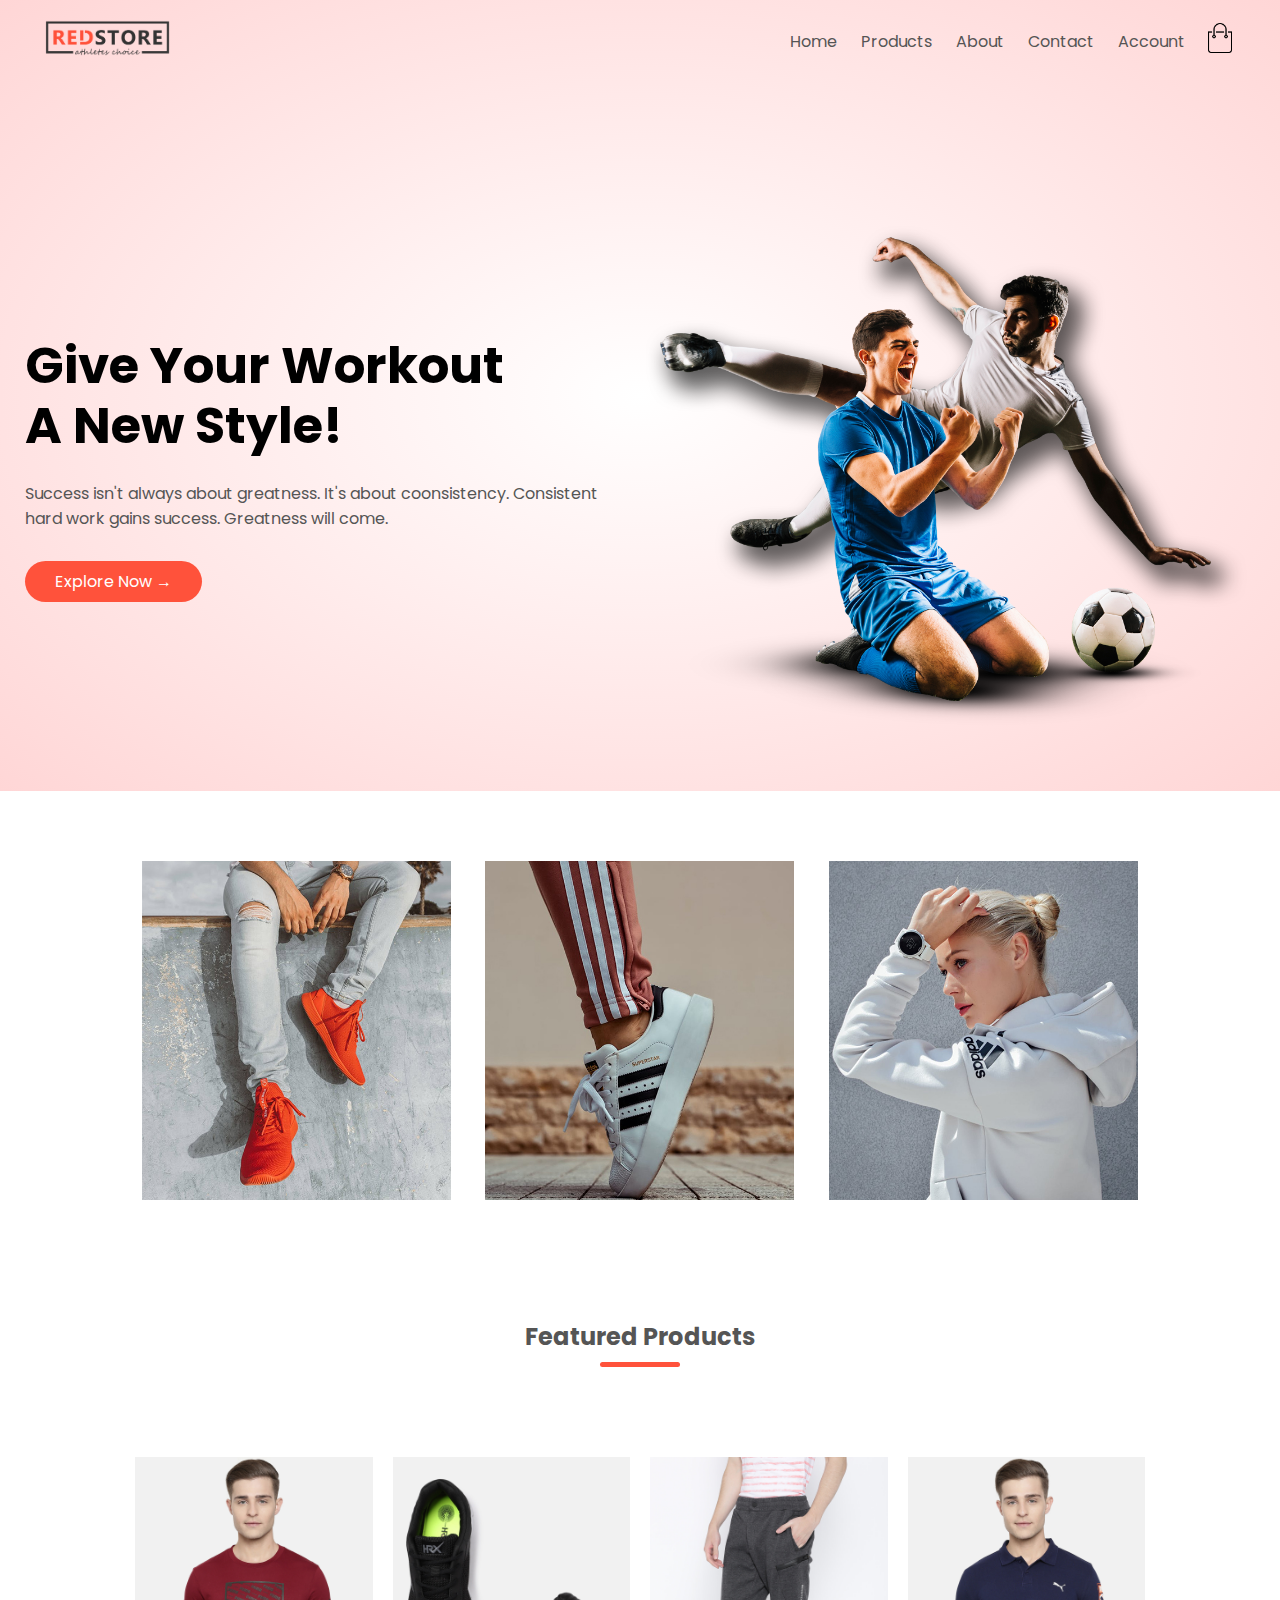
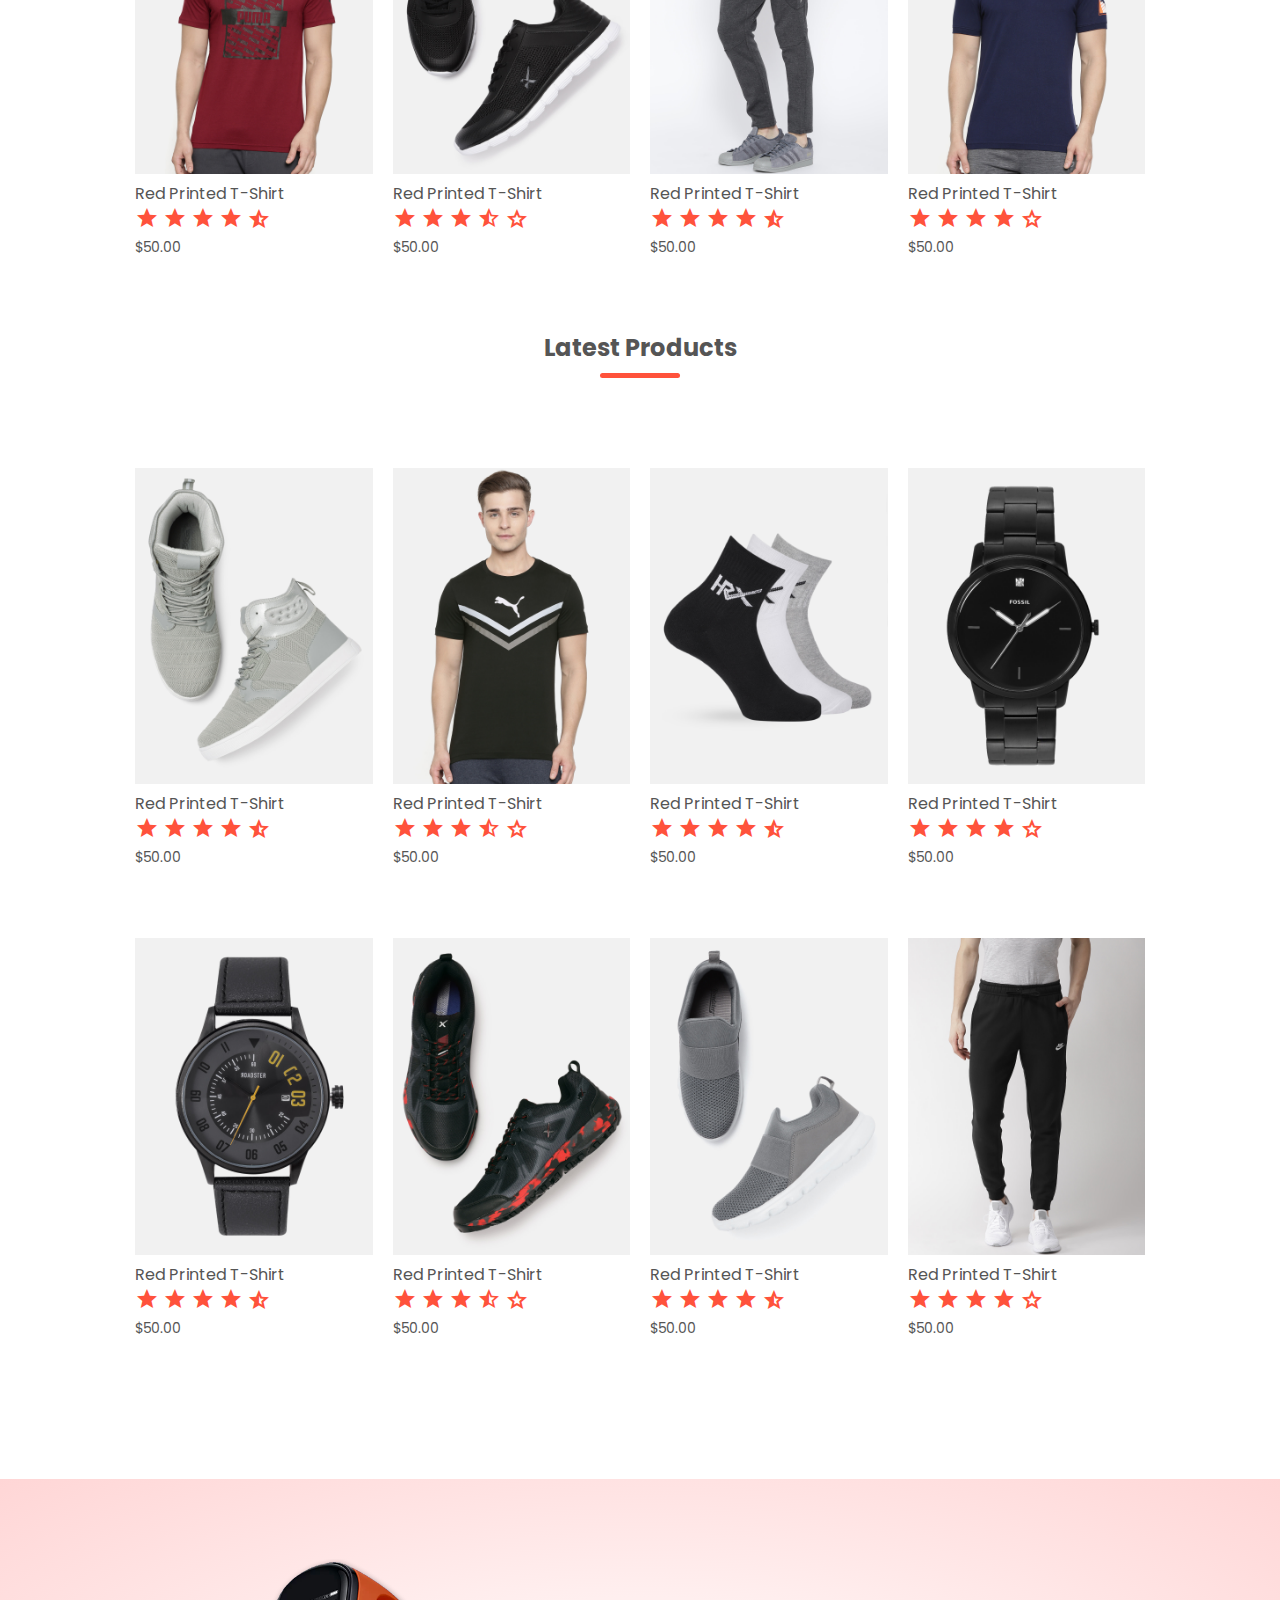
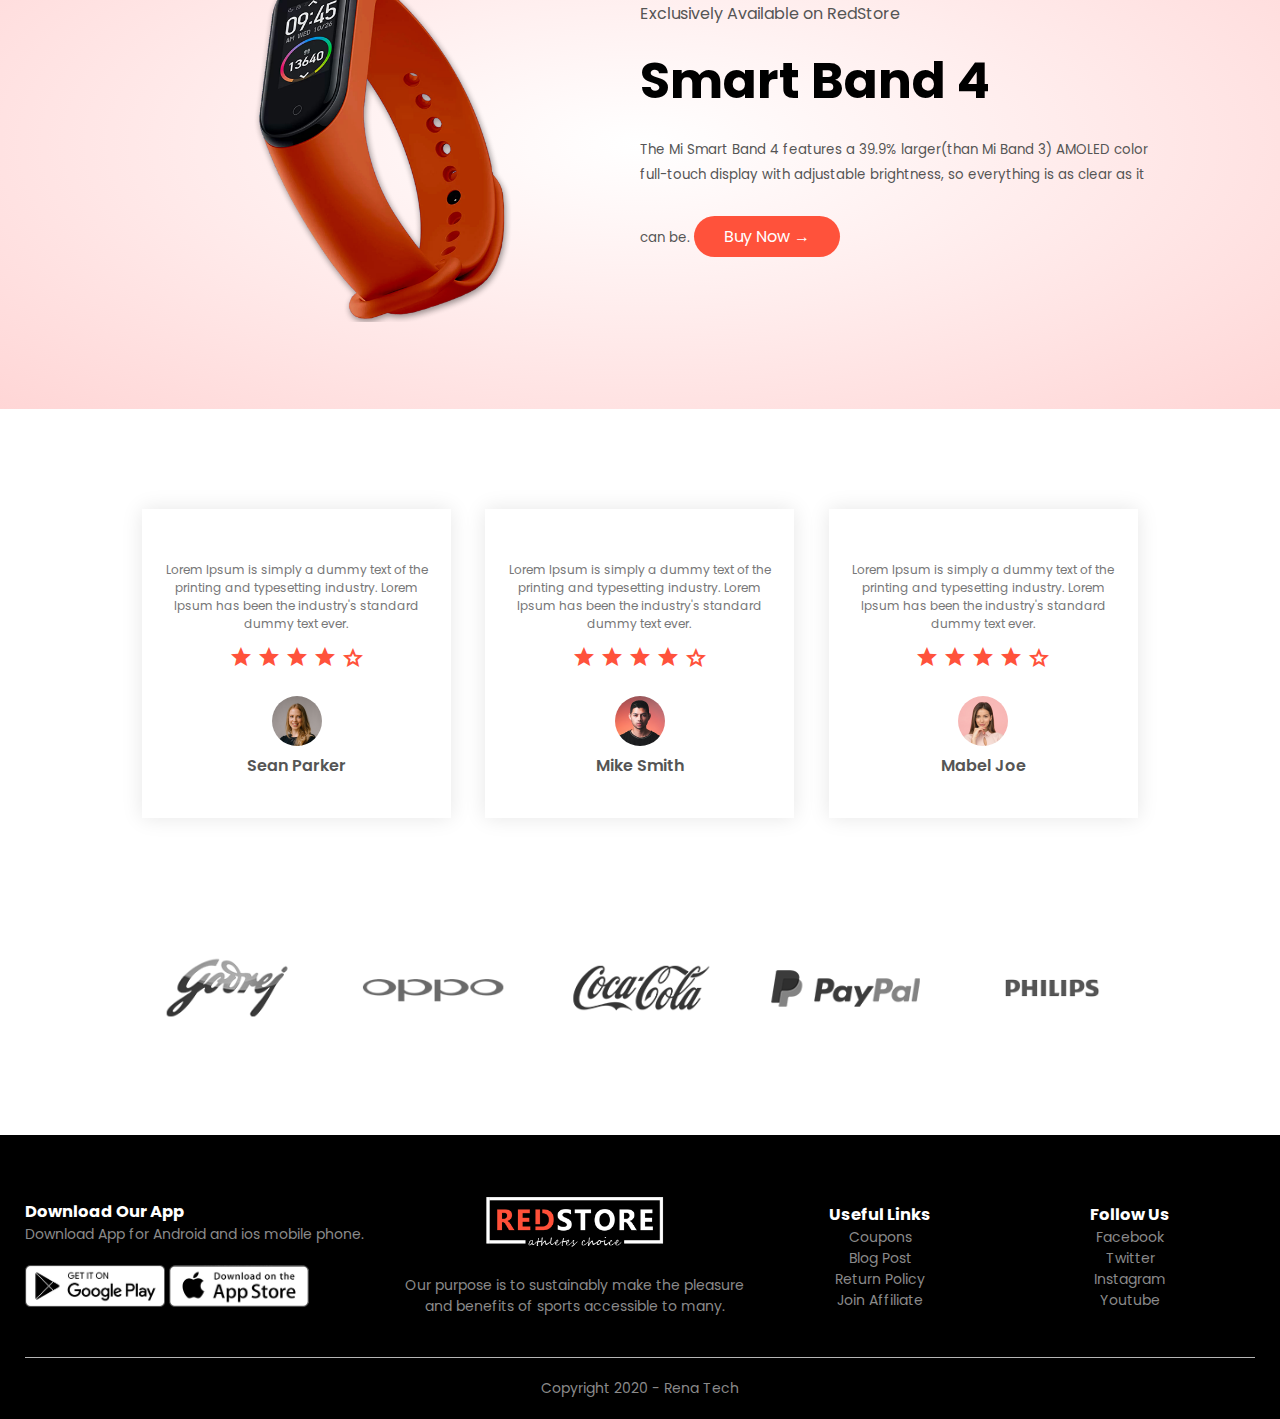
<file: index.html>
<!DOCTYPE html>
<html lang="en">

<head>
    <meta charset="UTF-8">
    <meta name="viewport" content="width=device-width, initial-scale=1.0">
    <title>RedStore | Ecommerce website</title>
    <link rel="stylesheet" href="style.css">
    <link rel="preconnect" href="https://fonts.googleapis.com">
    <link rel="preconnect" href="https://fonts.gstatic.com" crossorigin>
    <link
        href="https://fonts.googleapis.com/css2?family=Permanent+Marker&family=Poppins:wght@300;400;500;600;700&display=swap"
        rel="stylesheet">
    <link rel="stylesheet" href="https://fonts.googleapis.com/icon?family=Material+Icons">

    <link rel="stylesheet"
        href="https://fonts.googleapis.com/css2?family=Material+Symbols+Outlined:opsz,wght,FILL,GRAD@20..48,100..700,0..1,-50..200" />
</head>

<body>
    <div class="header">
        <div class="container">
            <div class="navbar">
                <div class="logo">
                    <a href="index.html"><img src="images/logo.png" width="125px"></a>
                </div>
                <nav>
                    <ul id="MenuItems">
                        <li><a href="index.html">Home</a></li>
                        <li><a href="products.html">Products</a></li>
                        <li><a href="about.html">About</a></li>
                        <li><a href="contact.html">Contact</a></li>
                        <li><a href="account.html">Account</a></li>
                    </ul>
                </nav>
                <a href="cart.html"><img src="images/cart.png" width="30px" height="30px"></a>
                <img src="images/menu.png" class="menu-icon" onclick="menutoggle()">
            </div>
            <div class="row">
                <div class="col-2">
                    <h1>Give Your Workout <br>A New Style!</h1>
                    <p>Success isn't always about greatness. It's about coonsistency. Consistent <br>hard work gains
                        success.
                        Greatness will come.</p>
                    <!-- Code for arrow obtained from https://www.toptal.com/-->
                    <a href="" class="btn">Explore Now &#8594;</a>
                </div>
                <div class="col-2">
                    <img src="images/image1.png">
                </div>
            </div>
        </div>
    </div>

    <!-- Featured Category -->
    <div class="categories">
        <div class="small-container">
            <div class="row">
                <div class="col-3">
                    <img src="images/category-1.jpg">
                </div>
                <div class="col-3">
                    <img src="images/category-2.jpg">
                </div>
                <div class="col-3">
                    <img src="images/category-3.jpg">
                </div>
            </div>
        </div>
    </div>
    <!-- Featured products -->
    <div class="small-container">
        <h2 class="title">Featured Products</h2>
        <div class="row">
            <div class="col-4">
                <a href="productDetails.html"><img src="images/product-1.jpg"></a>
                <a href="productDetails.html"><h4>Red Printed T-Shirt</h4></a>
                <div class="rating">
                    <i class="material-icons">star</i>
                    <i class="material-icons">star</i>
                    <i class="material-icons">star</i>
                    <i class="material-icons">star</i>
                    <i class="material-symbols-outlined">star_half</i>
                </div>
                <p>$50.00</p>
            </div>
            <div class="col-4">
                <img src="images/product-2.jpg">
                <h4>Red Printed T-Shirt</h4>
                <div class="rating">
                    <i class="material-icons">star</i>
                    <i class="material-icons">star</i>
                    <i class="material-icons">star</i>
                    <i class="material-icons">star_half</i>
                    <i class="material-symbols-outlined">star</i>
                </div>
                <p>$50.00</p>
            </div>
            <div class="col-4">
                <img src="images/product-3.jpg">
                <h4>Red Printed T-Shirt</h4>
                <div class="rating">
                    <i class="material-icons">star</i>
                    <i class="material-icons">star</i>
                    <i class="material-icons">star</i>
                    <i class="material-icons">star</i>
                    <i class="material-symbols-outlined">star_half</i>
                </div>
                <p>$50.00</p>
            </div>
            <div class="col-4">
                <img src="images/product-4.jpg">
                <h4>Red Printed T-Shirt</h4>
                <div class="rating">
                    <i class="material-icons">star</i>
                    <i class="material-icons">star</i>
                    <i class="material-icons">star</i>
                    <i class="material-icons">star</i>
                    <i class="material-symbols-outlined">star</i>
                </div>
                <p>$50.00</p>
            </div>
        </div>
        <h2 class="title">Latest Products</h2>
        <div class="row">
            <div class="col-4">
                <img src="images/product-5.jpg">
                <h4>Red Printed T-Shirt</h4>
                <div class="rating">
                    <i class="material-icons">star</i>
                    <i class="material-icons">star</i>
                    <i class="material-icons">star</i>
                    <i class="material-icons">star</i>
                    <i class="material-symbols-outlined">star_half</i>
                </div>
                <p>$50.00</p>
            </div>
            <div class="col-4">
                <img src="images/product-6.jpg">
                <h4>Red Printed T-Shirt</h4>
                <div class="rating">
                    <i class="material-icons">star</i>
                    <i class="material-icons">star</i>
                    <i class="material-icons">star</i>
                    <i class="material-icons">star_half</i>
                    <i class="material-symbols-outlined">star</i>
                </div>
                <p>$50.00</p>
            </div>
            <div class="col-4">
                <img src="images/product-7.jpg">
                <h4>Red Printed T-Shirt</h4>
                <div class="rating">
                    <i class="material-icons">star</i>
                    <i class="material-icons">star</i>
                    <i class="material-icons">star</i>
                    <i class="material-icons">star</i>
                    <i class="material-symbols-outlined">star_half</i>
                </div>
                <p>$50.00</p>
            </div>
            <div class="col-4">
                <img src="images/product-8.jpg">
                <h4>Red Printed T-Shirt</h4>
                <div class="rating">
                    <i class="material-icons">star</i>
                    <i class="material-icons">star</i>
                    <i class="material-icons">star</i>
                    <i class="material-icons">star</i>
                    <i class="material-symbols-outlined">star</i>
                </div>
                <p>$50.00</p>
            </div>
        </div>
        <div class="row">
            <div class="col-4">
                <img src="images/product-9.jpg">
                <h4>Red Printed T-Shirt</h4>
                <div class="rating">
                    <i class="material-icons">star</i>
                    <i class="material-icons">star</i>
                    <i class="material-icons">star</i>
                    <i class="material-icons">star</i>
                    <i class="material-symbols-outlined">star_half</i>
                </div>
                <p>$50.00</p>
            </div>
            <div class="col-4">
                <img src="images/product-10.jpg">
                <h4>Red Printed T-Shirt</h4>
                <div class="rating">
                    <i class="material-icons">star</i>
                    <i class="material-icons">star</i>
                    <i class="material-icons">star</i>
                    <i class="material-icons">star_half</i>
                    <i class="material-symbols-outlined">star</i>
                </div>
                <p>$50.00</p>
            </div>
            <div class="col-4">
                <img src="images/product-11.jpg">
                <h4>Red Printed T-Shirt</h4>
                <div class="rating">
                    <i class="material-icons">star</i>
                    <i class="material-icons">star</i>
                    <i class="material-icons">star</i>
                    <i class="material-icons">star</i>
                    <i class="material-symbols-outlined">star_half</i>
                </div>
                <p>$50.00</p>
            </div>
            <div class="col-4">
                <img src="images/product-12.jpg">
                <h4>Red Printed T-Shirt</h4>
                <div class="rating">
                    <i class="material-icons">star</i>
                    <i class="material-icons">star</i>
                    <i class="material-icons">star</i>
                    <i class="material-icons">star</i>
                    <i class="material-symbols-outlined">star</i>
                </div>
                <p>$50.00</p>
            </div>
        </div>
    </div>

    <!-- Offer -->
    <div class="offer">
        <div class="small-container">
            <div class="row">
                <div class="col-2">
                    <img src="images/exclusive.png" class="offer-img">
                </div>
                <div class="col-2">
                    <p>Exclusively Available on RedStore</p>
                    <h1>Smart Band 4</h1>
                    <small>The Mi Smart Band 4 features a 39.9% larger(than Mi Band 3) AMOLED color full-touch display
                        with adjustable brightness, so everything is as clear as it can be.</small>
                    <a href="" class="btn">Buy Now &#8594</a>
                </div>
            </div>
        </div>
    </div>

    <!-- Testimonials -->
    <div class="testimonial">
        <div class="small-container">
            <div class="row">
                <div class="col-3">
                    <p>Lorem Ipsum is simply a dummy text of the printing and typesetting industry. Lorem Ipsum has been
                        the industry's standard dummy text ever.</p>
                    <div class="rating">
                        <i class="material-icons">star</i>
                        <i class="material-icons">star</i>
                        <i class="material-icons">star</i>
                        <i class="material-icons">star</i>
                        <i class="material-symbols-outlined">star</i>
                    </div>
                    <img src="images/user-1.png">
                    <h3>Sean Parker</h3>
                </div>
                <div class="col-3">
                    <p>Lorem Ipsum is simply a dummy text of the printing and typesetting industry. Lorem Ipsum has been
                        the industry's standard dummy text ever.</p>
                    <div class="rating">
                        <i class="material-icons">star</i>
                        <i class="material-icons">star</i>
                        <i class="material-icons">star</i>
                        <i class="material-icons">star</i>
                        <i class="material-symbols-outlined">star</i>
                    </div>
                    <img src="images/user-2.png">
                    <h3>Mike Smith</h3>
                </div>
                <div class="col-3">
                    <p>Lorem Ipsum is simply a dummy text of the printing and typesetting industry. Lorem Ipsum has been
                        the industry's standard dummy text ever.</p>
                    <div class="rating">
                        <i class="material-icons">star</i>
                        <i class="material-icons">star</i>
                        <i class="material-icons">star</i>
                        <i class="material-icons">star</i>
                        <i class="material-symbols-outlined">star</i>
                    </div>
                    <img src="images/user-3.png">
                    <h3>Mabel Joe</h3>
                </div>
            </div>
        </div>
    </div>
    <!-- Brands -->
    <div class="brands">
        <div class="small-container">
            <div class="row">
                <div class="col-5">
                    <img src="images/logo-godrej.png">
                </div>
                <div class="col-5">
                    <img src="images/logo-oppo.png">
                </div>
                <div class="col-5">
                    <img src="images/logo-coca-cola.png">
                </div>
                <div class="col-5">
                    <img src="images/logo-paypal.png">
                </div>
                <div class="col-5">
                    <img src="images/logo-philips.png">
                </div>
            </div>
        </div>
    </div>
    <!-- Footer -->
    <div class="footer">
        <div class="container">
            <div class="row">
                <div class="footer-col-1">
                    <h3>Download Our App</h3>
                    <p>Download App for Android and ios mobile phone.</p>
                    <div class="app-logo">
                        <img src="images/play-store.png">
                        <img src="images/app-store.png">
                    </div>
                </div>
                <div class="footer-col-2">
                    <img src="images/logo-white.png">
                    <p>Our purpose is to sustainably make the pleasure and 
                        benefits of sports accessible to many.</p>
                </div>
                <div class="footer-col-3">
                    <h3>Useful Links</h3>
                    <ul>
                        <li>Coupons</li>
                        <li>Blog Post</li>
                        <li>Return Policy</li>
                        <li>Join Affiliate</li>
                    </ul>
                </div>
                <div class="footer-col-4">
                    <h3>Follow Us</h3>
                    <ul>
                        <li>Facebook</li>
                        <li>Twitter</li>
                        <li>Instagram</li>
                        <li>Youtube</li>
                    </ul>
                </div>
            </div>
            <hr>
            <p class="copyright">Copyright 2020 - Rena Tech</p>
        </div>
    </div>
    <!-- JS for toggle menu -->
    <script>
        var MenuItems = document.getElementById("MenuItems");
        MenuItems.style.maxHeight = "0px";

        function menutoggle(){
            if(MenuItems.style.maxHeight == "0px"){
                MenuItems.style.maxHeight = "200px"
            }
            else{
                MenuItems.style.maxHeight = "0px"
            }
        }
    </script>
</body>

</html>

<!-- completed till 49:15 in https://www.youtube.com/watch?v=yQimoqo0-7g&list=PLjwm_8O3suyM_2Lo9aAIw3HqjOPor8j9g&index=1-->
</file>
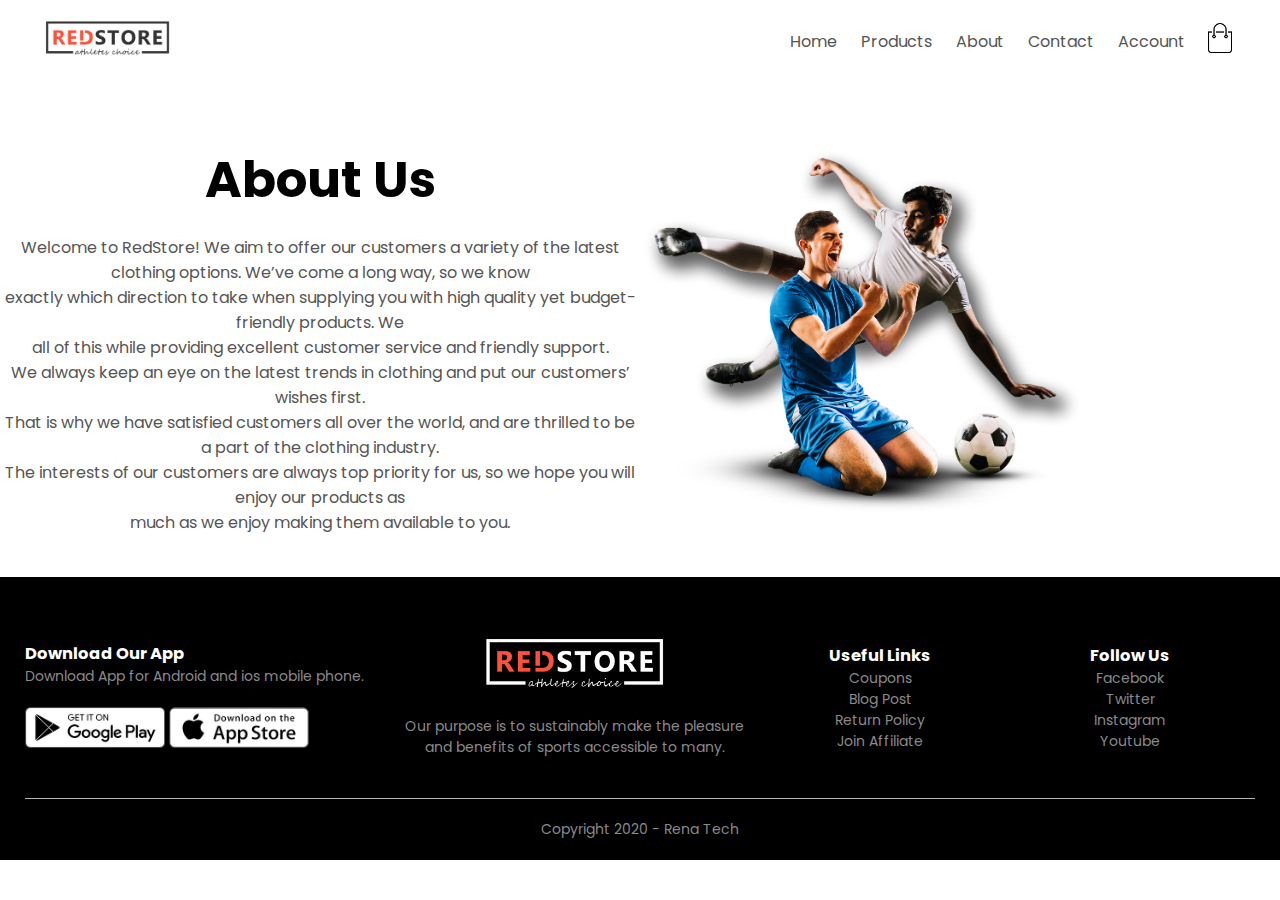
<file: about.html>
<!DOCTYPE html>
<html lang="en">

<head>
    <meta charset="UTF-8">
    <meta name="viewport" content="width=device-width, initial-scale=1.0">
    <title>All Products-RedStore</title>
    <link rel="stylesheet" href="style.css">
    <link rel="preconnect" href="https://fonts.googleapis.com">
    <link rel="preconnect" href="https://fonts.gstatic.com" crossorigin>
    <link
        href="https://fonts.googleapis.com/css2?family=Permanent+Marker&family=Poppins:wght@300;400;500;600;700&display=swap"
        rel="stylesheet">
    <link rel="stylesheet" href="https://fonts.googleapis.com/icon?family=Material+Icons">

    <link rel="stylesheet"
        href="https://fonts.googleapis.com/css2?family=Material+Symbols+Outlined:opsz,wght,FILL,GRAD@20..48,100..700,0..1,-50..200" />
</head>

<body>
    <div class="container">
        <div class="navbar">
            <div class="logo">
                <a href="index.html"><img src="images/logo.png" width="125px"></a>
            </div>
            <nav>
                <ul id="MenuItems">
                    <li><a href="index.html">Home</a></li>
                    <li><a href="products.html">Products</a></li>
                    <li><a href="about.html">About</a></li>
                    <li><a href="contact.html">Contact</a></li>
                    <li><a href="account.html">Account</a></li>
                </ul>
            </nav>
            <a href="cart.html"><img src="images/cart.png" width="30px" height="30px"></a>
            <img src="images/menu.png" class="menu-icon" onclick="menutoggle()">
        </div>

    </div>
    <div class="row" >
        <div class="col-2">
            <h1 style="text-align: center;">About Us</h1>
            <p style="text-align: center;">Welcome to RedStore!
                We aim to offer our customers a variety of the latest clothing options. We’ve come a long way, so we know <br>
                exactly which direction to take when supplying you with high quality yet budget-friendly products. We  <br>
                all of this while providing excellent customer service and friendly support. <br>
    
                We always keep an eye on the latest trends in clothing and put our customers’ wishes first. <br>
                That is why we have satisfied customers all over the world, and are thrilled to be a part of the clothing industry. <br>
    
                The interests of our customers are always top priority for us, so we hope you will enjoy our products as <br>
                much as we enjoy making them available to you.</p>
        </div>
        <div class="col-2">
            <img src="images/image1.png" style="width: 70%; height: 70%;">
        </div>
    </div>

    <!-- Footer -->
    <div class="footer">
        <div class="container">
            <div class="row">
                <div class="footer-col-1">
                    <h3>Download Our App</h3>
                    <p>Download App for Android and ios mobile phone.</p>
                    <div class="app-logo">
                        <img src="images/play-store.png">
                        <img src="images/app-store.png">
                    </div>
                </div>
                <div class="footer-col-2">
                    <img src="images/logo-white.png">
                    <p>Our purpose is to sustainably make the pleasure and
                        benefits of sports accessible to many.</p>
                </div>
                <div class="footer-col-3">
                    <h3>Useful Links</h3>
                    <ul>
                        <li>Coupons</li>
                        <li>Blog Post</li>
                        <li>Return Policy</li>
                        <li>Join Affiliate</li>
                    </ul>
                </div>
                <div class="footer-col-4">
                    <h3>Follow Us</h3>
                    <ul>
                        <li>Facebook</li>
                        <li>Twitter</li>
                        <li>Instagram</li>
                        <li>Youtube</li>
                    </ul>
                </div>
            </div>
            <hr>
            <p class="copyright">Copyright 2020 - Rena Tech</p>
        </div>
    </div>
    <!-- JS for toggle menu -->
    <script>
        var MenuItems = document.getElementById("MenuItems");
        MenuItems.style.maxHeight = "0px";

        function menutoggle() {
            if (MenuItems.style.maxHeight == "0px") {
                MenuItems.style.maxHeight = "200px"
            }
            else {
                MenuItems.style.maxHeight = "0px"
            }
        }
    </script>
</body>

</html>
</file>
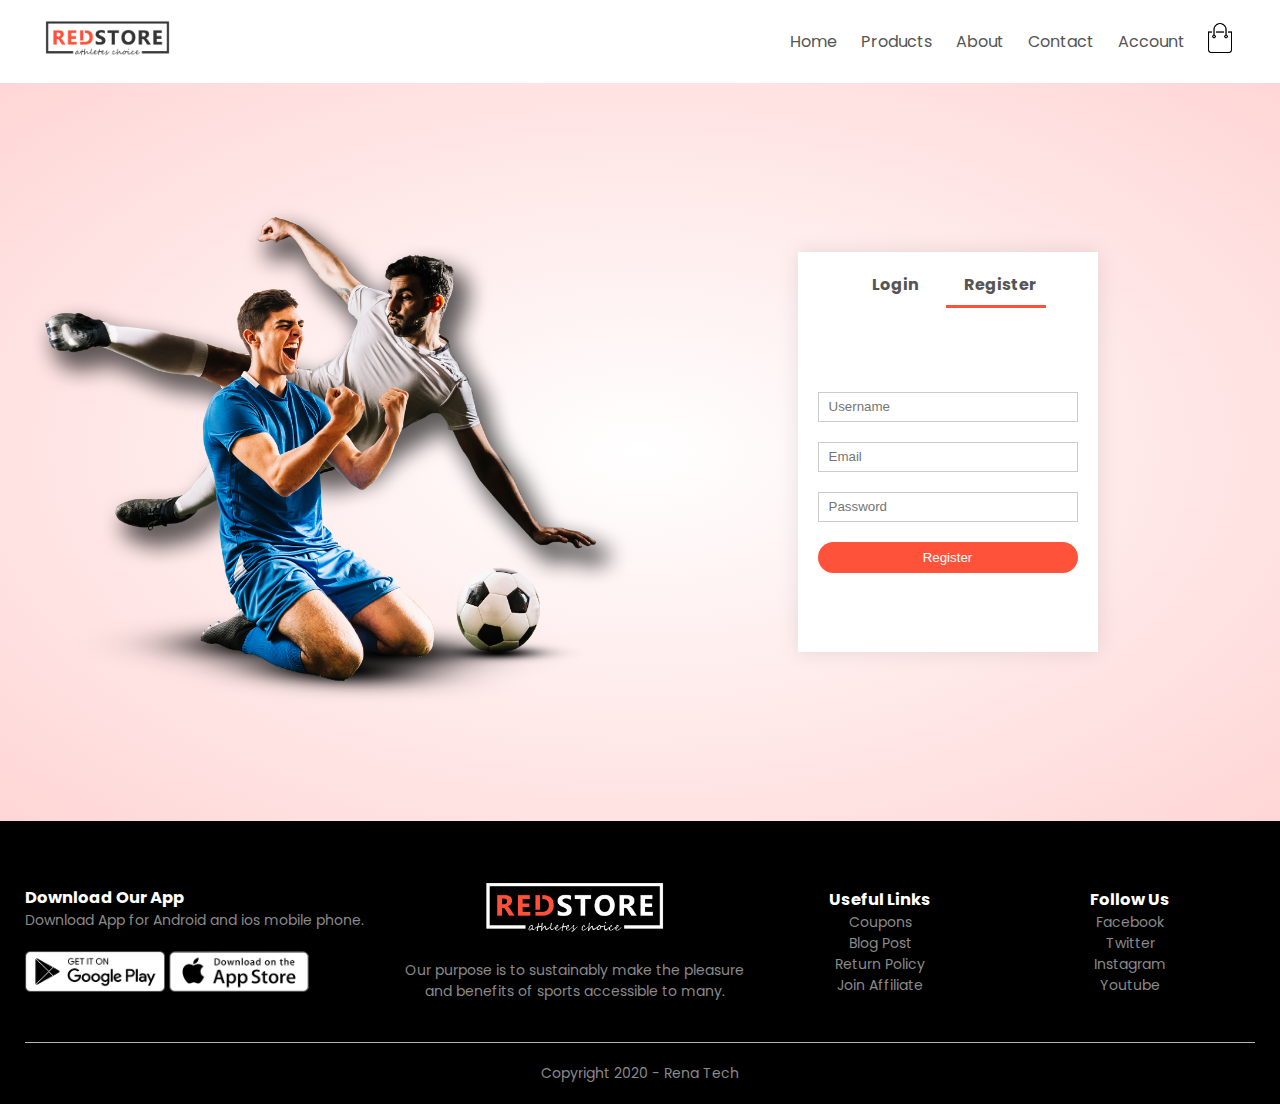
<file: account.html>
<!DOCTYPE html>
<html lang="en">

<head>
    <meta charset="UTF-8">
    <meta name="viewport" content="width=device-width, initial-scale=1.0">
    <title>All Products-RedStore</title>
    <link rel="stylesheet" href="style.css">
    <link rel="preconnect" href="https://fonts.googleapis.com">
    <link rel="preconnect" href="https://fonts.gstatic.com" crossorigin>
    <link
        href="https://fonts.googleapis.com/css2?family=Permanent+Marker&family=Poppins:wght@300;400;500;600;700&display=swap"
        rel="stylesheet">
    <link rel="stylesheet" href="https://fonts.googleapis.com/icon?family=Material+Icons">

    <link rel="stylesheet"
        href="https://fonts.googleapis.com/css2?family=Material+Symbols+Outlined:opsz,wght,FILL,GRAD@20..48,100..700,0..1,-50..200" />
</head>

<body>
    <div class="container">
        <div class="navbar">
            <div class="logo">
                <a href="index.html"><img src="images/logo.png" width="125px"></a>
            </div>
            <nav>
                <ul id="MenuItems">
                    <li><a href="index.html">Home</a></li>
                    <li><a href="products.html">Products</a></li>
                    <li><a href="about.html">About</a></li>
                    <li><a href="contact.html">Contact</a></li>
                    <li><a href="account.html">Account</a></li>
                </ul>
            </nav>
            <a href="cart.html"><img src="images/cart.png" width="30px" height="30px"></a>
            <img src="images/menu.png" class="menu-icon" onclick="menutoggle()">
        </div>

    </div>
    <!-- Account page -->
    <div class="account-page">
        <div class="container">
            <div class="row">
                <div class="col-2">
                    <img src="images/image1.png" width="100%">
                </div>
                <div class="col-2">
                    <div class="form-container">
                        <div class="form-btn">
                            <span onclick="login()">Login</span>
                            <span onclick="register()">Register</span>
                            <hr id="Indicator">
                        </div>
                        <form id="LoginForm">
                            <input type="text" placeholder="Username">
                            <input type="password" placeholder="Password">
                            <button type="submit" class="btn">Login</button>
                            <a href="">Forgot Password</a>
                        </form>

                        <form id="RegForm">
                            <input type="text" placeholder="Username">
                            <input type="email" placeholder="Email">
                            <input type="password" placeholder="Password">
                            <button type="submit" class="btn">Register</button>
                        </form>
                    </div>
                </div>
            </div>
        </div>
    </div>

    <!-- Footer -->
    <div class="footer">
        <div class="container">
            <div class="row">
                <div class="footer-col-1">
                    <h3>Download Our App</h3>
                    <p>Download App for Android and ios mobile phone.</p>
                    <div class="app-logo">
                        <img src="images/play-store.png">
                        <img src="images/app-store.png">
                    </div>
                </div>
                <div class="footer-col-2">
                    <img src="images/logo-white.png">
                    <p>Our purpose is to sustainably make the pleasure and
                        benefits of sports accessible to many.</p>
                </div>
                <div class="footer-col-3">
                    <h3>Useful Links</h3>
                    <ul>
                        <li>Coupons</li>
                        <li>Blog Post</li>
                        <li>Return Policy</li>
                        <li>Join Affiliate</li>
                    </ul>
                </div>
                <div class="footer-col-4">
                    <h3>Follow Us</h3>
                    <ul>
                        <li>Facebook</li>
                        <li>Twitter</li>
                        <li>Instagram</li>
                        <li>Youtube</li>
                    </ul>
                </div>
            </div>
            <hr>
            <p class="copyright">Copyright 2020 - Rena Tech</p>
        </div>
    </div>
    <!-- JS for toggle menu -->
    <script>
        var MenuItems = document.getElementById("MenuItems");
        MenuItems.style.maxHeight = "0px";

        function menutoggle() {
            if (MenuItems.style.maxHeight == "0px") {
                MenuItems.style.maxHeight = "200px"
            }
            else {
                MenuItems.style.maxHeight = "0px"
            }
        }
    </script>

    <!-- JS for toggle form -->
    <script>
        var LoginForm = document.getElementById("LoginForm");
        var RegForm = document.getElementById("RegForm");
        var Indicator = document.getElementById("Indicator");

        function register() {
            RegForm.style.transform = "translateX(0px)";
            LoginForm.style.transform = "translateX(0px)";
            Indicator.style.transform = "translateX(100px)";
        }
        function login() {
            RegForm.style.transform = "translateX(300px)";
            LoginForm.style.transform = "translateX(300px)";
            Indicator.style.transform = "translateX(0px)";
        }
    </script>
</body>

</html>


<!-- Till 2:06 in https://www.youtube.com/watch?v=vOXGuNVRGpA&list=PLjwm_8O3suyM_2Lo9aAIw3HqjOPor8j9g&index=5 -->
</file>
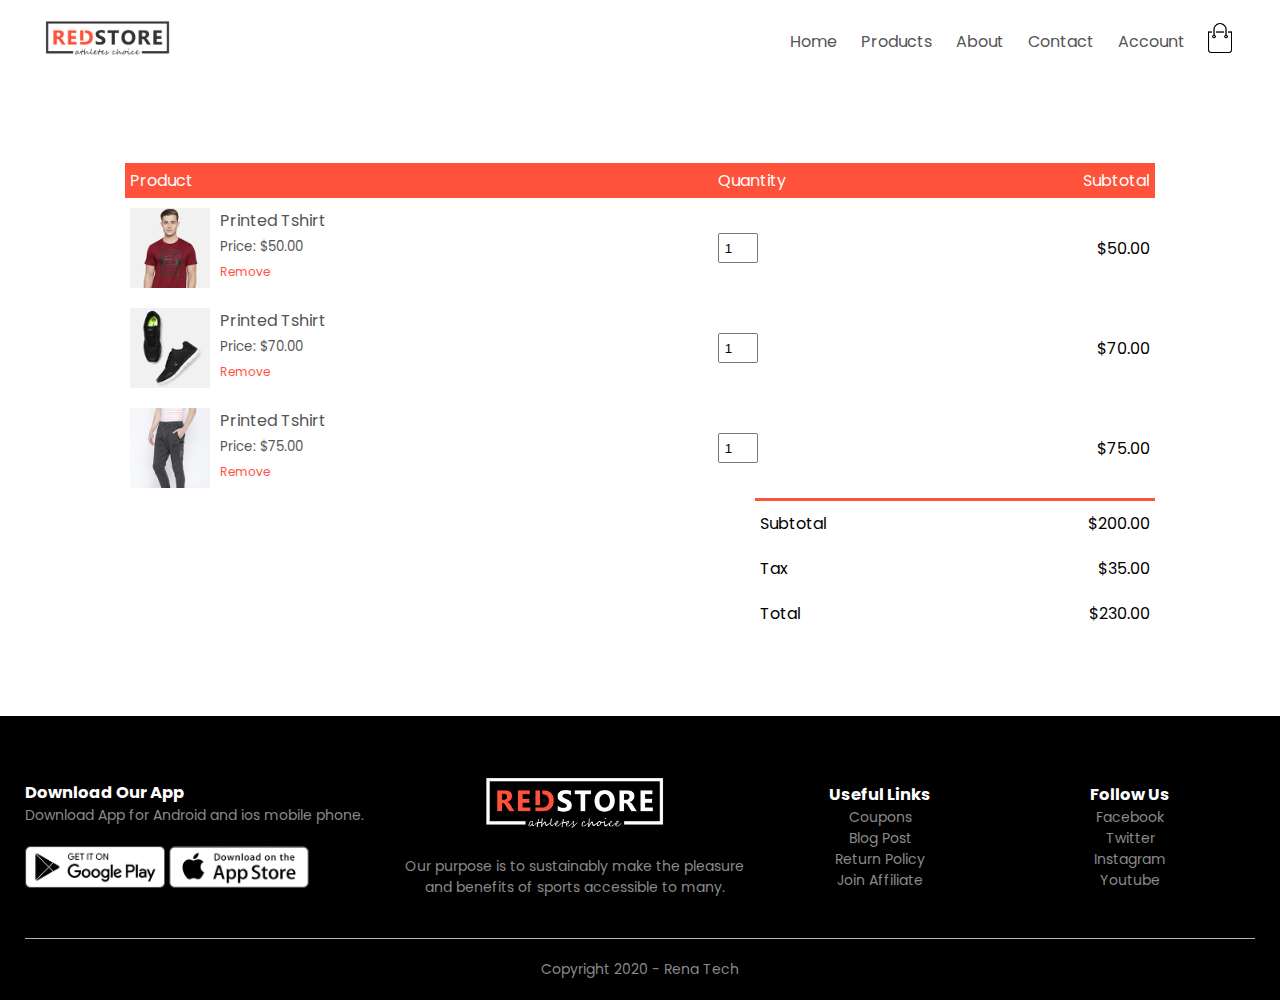
<file: cart.html>
<!DOCTYPE html>
<html lang="en">

<head>
    <meta charset="UTF-8">
    <meta name="viewport" content="width=device-width, initial-scale=1.0">
    <title>All Products-RedStore</title>
    <link rel="stylesheet" href="style.css">
    <link rel="preconnect" href="https://fonts.googleapis.com">
    <link rel="preconnect" href="https://fonts.gstatic.com" crossorigin>
    <link
        href="https://fonts.googleapis.com/css2?family=Permanent+Marker&family=Poppins:wght@300;400;500;600;700&display=swap"
        rel="stylesheet">
    <link rel="stylesheet" href="https://fonts.googleapis.com/icon?family=Material+Icons">

    <link rel="stylesheet"
        href="https://fonts.googleapis.com/css2?family=Material+Symbols+Outlined:opsz,wght,FILL,GRAD@20..48,100..700,0..1,-50..200" />
</head>

<body>
    <div class="container">
        <div class="navbar">
            <div class="logo">
                <a href="index.html"><img src="images/logo.png" width="125px"></a>
            </div>
            <nav>
                <ul id="MenuItems">
                    <li><a href="index.html">Home</a></li>
                    <li><a href="products.html">Products</a></li>
                    <li><a href="about.html">About</a></li>
                    <li><a href="contact.html">Contact</a></li>
                    <li><a href="account.html">Account</a></li>
                </ul>
            </nav>
            <a href="cart.html"><img src="images/cart.png" width="30px" height="30px"></a>
            <img src="images/menu.png" class="menu-icon" onclick="menutoggle()">
        </div>

    </div>

    <!-- Cart item details -->
    <div class="small-container cart-page">
        <table>
            <tr>
                <th>Product</th>
                <th>Quantity</th>
                <th>Subtotal</th>
            </tr>
            <tr>
                <td>
                    <div class="cart-info">
                        <img src="images/buy-1.jpg">
                        <div>
                            <p>Printed Tshirt</p>
                            <small>Price: $50.00</small>
                            <br>
                            <a href="">Remove</a>
                        </div>
                    </div>
                </td>
                <td><input type="number" value="1"></td>
                <td>$50.00</td>
            </tr>
            <tr>
                <td>
                    <div class="cart-info">
                        <img src="images/buy-2.jpg">
                        <div>
                            <p>Printed Tshirt</p>
                            <small>Price: $70.00</small>
                            <br>
                            <a href="">Remove</a>
                        </div>
                    </div>
                </td>
                <td><input type="number" value="1"></td>
                <td>$70.00</td>
            </tr>
            <tr>
                <td>
                    <div class="cart-info">
                        <img src="images/buy-3.jpg">
                        <div>
                            <p>Printed Tshirt</p>
                            <small>Price: $75.00</small>
                            <br>
                            <a href="">Remove</a>
                        </div>
                    </div>
                </td>
                <td><input type="number" value="1"></td>
                <td>$75.00</td>
            </tr>
        </table>
        <div class="total-price">
            <table>
                <tr>
                    <td>Subtotal</td>
                    <td>$200.00</td>
                </tr>
                <tr>
                    <td>Tax</td>
                    <td>$35.00</td>
                </tr>
                <tr>
                    <td>Total</td>
                    <td>$230.00</td>
                </tr>
            </table>
        </div>
    </div>

    <!-- Footer -->
    <div class="footer">
        <div class="container">
            <div class="row">
                <div class="footer-col-1">
                    <h3>Download Our App</h3>
                    <p>Download App for Android and ios mobile phone.</p>
                    <div class="app-logo">
                        <img src="images/play-store.png">
                        <img src="images/app-store.png">
                    </div>
                </div>
                <div class="footer-col-2">
                    <img src="images/logo-white.png">
                    <p>Our purpose is to sustainably make the pleasure and
                        benefits of sports accessible to many.</p>
                </div>
                <div class="footer-col-3">
                    <h3>Useful Links</h3>
                    <ul>
                        <li>Coupons</li>
                        <li>Blog Post</li>
                        <li>Return Policy</li>
                        <li>Join Affiliate</li>
                    </ul>
                </div>
                <div class="footer-col-4">
                    <h3>Follow Us</h3>
                    <ul>
                        <li>Facebook</li>
                        <li>Twitter</li>
                        <li>Instagram</li>
                        <li>Youtube</li>
                    </ul>
                </div>
            </div>
            <hr>
            <p class="copyright">Copyright 2020 - Rena Tech</p>
        </div>
    </div>
    <!-- JS for toggle menu -->
    <script>
        var MenuItems = document.getElementById("MenuItems");
        MenuItems.style.maxHeight = "0px";

        function menutoggle() {
            if (MenuItems.style.maxHeight == "0px") {
                MenuItems.style.maxHeight = "200px"
            }
            else {
                MenuItems.style.maxHeight = "0px"
            }
        }
    </script>

</body>

</html>
</file>
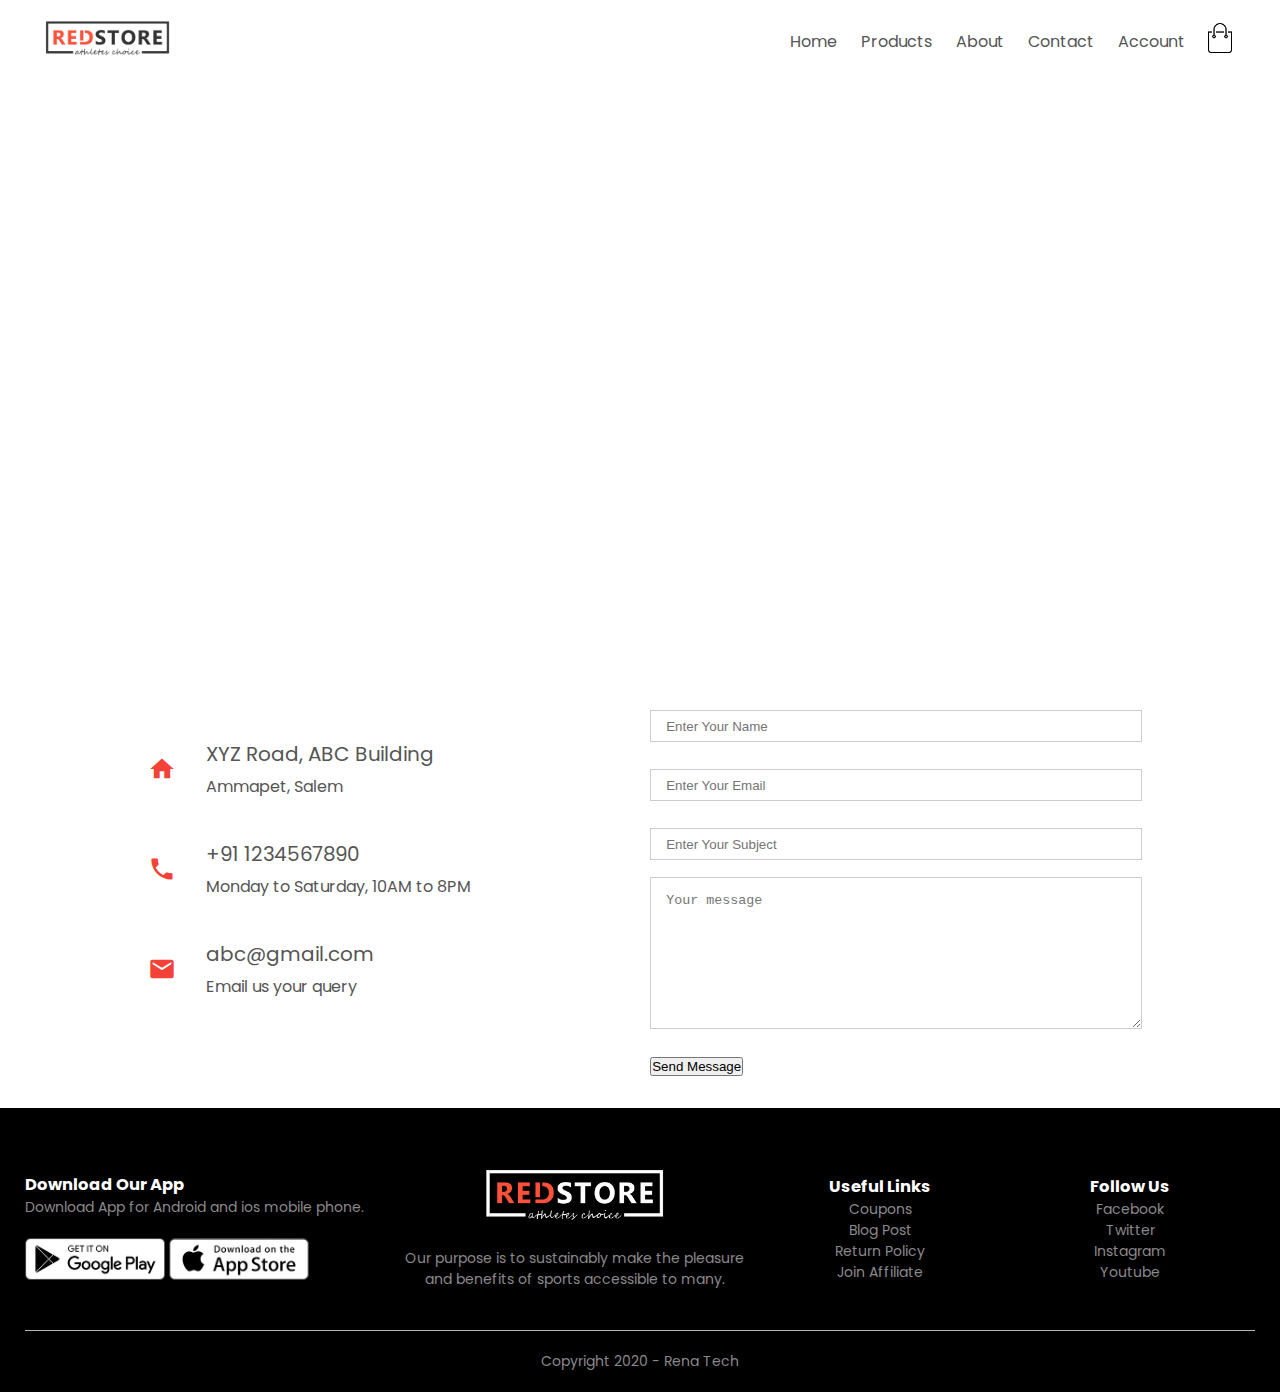
<file: contact.html>
<!DOCTYPE html>
<html lang="en">

<head>
    <meta charset="UTF-8">
    <meta name="viewport" content="width=device-width, initial-scale=1.0">
    <title>All Products-RedStore</title>
    <link rel="stylesheet" href="style.css">
    <link rel="preconnect" href="https://fonts.googleapis.com">
    <link rel="preconnect" href="https://fonts.gstatic.com" crossorigin>
    <link
        href="https://fonts.googleapis.com/css2?family=Permanent+Marker&family=Poppins:wght@300;400;500;600;700&display=swap"
        rel="stylesheet">
    <link rel="stylesheet" href="https://fonts.googleapis.com/icon?family=Material+Icons">

    <link rel="stylesheet"
        href="https://fonts.googleapis.com/css2?family=Material+Symbols+Outlined:opsz,wght,FILL,GRAD@20..48,100..700,0..1,-50..200" />
</head>

<body>
    <div class="container">
        <div class="navbar">
            <div class="logo">
                <a href="index.html"><img src="images/logo.png" width="125px"></a>
            </div>
            <nav>
                <ul id="MenuItems">
                    <li><a href="index.html">Home</a></li>
                    <li><a href="products.html">Products</a></li>
                    <li><a href="about.html">About</a></li>
                    <li><a href="contact.html">Contact</a></li>
                    <li><a href="account.html">Account</a></li>
                </ul>
            </nav>
            <a href="cart.html"><img src="images/cart.png" width="30px" height="30px"></a>
            <img src="images/menu.png" class="menu-icon" onclick="menutoggle()">
        </div>

    </div>

    <!-- Contact sontent -->
    <section class="location">
        <iframe
            src="https://www.google.com/maps/embed?pb=!1m18!1m12!1m3!1d3907.5058593842928!2d78.18868117549881!3d11.65851808854903!2m3!1f0!2f0!3f0!3m2!1i1024!2i768!4f13.1!3m3!1m2!1s0x3babf112c37ea9ef%3A0x2f0f566406fb5316!2sARUMUGAM%20GARMENTS!5e0!3m2!1sen!2sin!4v1697297414146!5m2!1sen!2sin"
            width="600" height="450" style="border:0;" allowfullscreen="" loading="lazy"
            referrerpolicy="no-referrer-when-downgrade"></iframe>
    </section>

    <section class="contact-us">
        <div class="row">
            <div class="contact-col">
                <div>
                    <i class="material-icons">home</i>
                    <span>
                        <h5>XYZ Road, ABC Building</h5>
                        <p>Ammapet, Salem</p>
                    </span>
                </div>
                <div>
                    <i class="material-icons">call</i>
                    <span>
                        <h5>+91 1234567890</h5>
                        <p>Monday to Saturday, 10AM to 8PM</p>
                    </span>
                </div>
                <div>
                    <i class="material-icons">mail</i>
                    <span>
                        <h5>abc@gmail.com</h5>
                        <p>Email us your query</p>
                    </span>
                </div>
            </div>
            <div class="contact-col">
                <form action="form-handler.php" method="post">
                    <input type="text" name="name" placeholder="Enter Your Name" required>
                    <input type="email" name="email" placeholder="Enter Your Email" required>
                    <input type="text" name="subject" placeholder="Enter Your Subject" required>
                    <textarea rows="8" name="message" placeholder="Your message" required></textarea>
                    <button type="submit" class="hero-btn red-btn">Send Message</button>
                </form>
            </div>
        </div>
    </section>

    <!-- Footer -->
    <div class="footer">
        <div class="container">
            <div class="row">
                <div class="footer-col-1">
                    <h3>Download Our App</h3>
                    <p>Download App for Android and ios mobile phone.</p>
                    <div class="app-logo">
                        <img src="images/play-store.png">
                        <img src="images/app-store.png">
                    </div>
                </div>
                <div class="footer-col-2">
                    <img src="images/logo-white.png">
                    <p>Our purpose is to sustainably make the pleasure and
                        benefits of sports accessible to many.</p>
                </div>
                <div class="footer-col-3">
                    <h3>Useful Links</h3>
                    <ul>
                        <li>Coupons</li>
                        <li>Blog Post</li>
                        <li>Return Policy</li>
                        <li>Join Affiliate</li>
                    </ul>
                </div>
                <div class="footer-col-4">
                    <h3>Follow Us</h3>
                    <ul>
                        <li>Facebook</li>
                        <li>Twitter</li>
                        <li>Instagram</li>
                        <li>Youtube</li>
                    </ul>
                </div>
            </div>
            <hr>
            <p class="copyright">Copyright 2020 - Rena Tech</p>
        </div>
    </div>
    <!-- JS for toggle menu -->
    <script>
        var MenuItems = document.getElementById("MenuItems");
        MenuItems.style.maxHeight = "0px";

        function menutoggle() {
            if (MenuItems.style.maxHeight == "0px") {
                MenuItems.style.maxHeight = "200px"
            }
            else {
                MenuItems.style.maxHeight = "0px"
            }
        }
    </script>
</body>

</html>
</file>
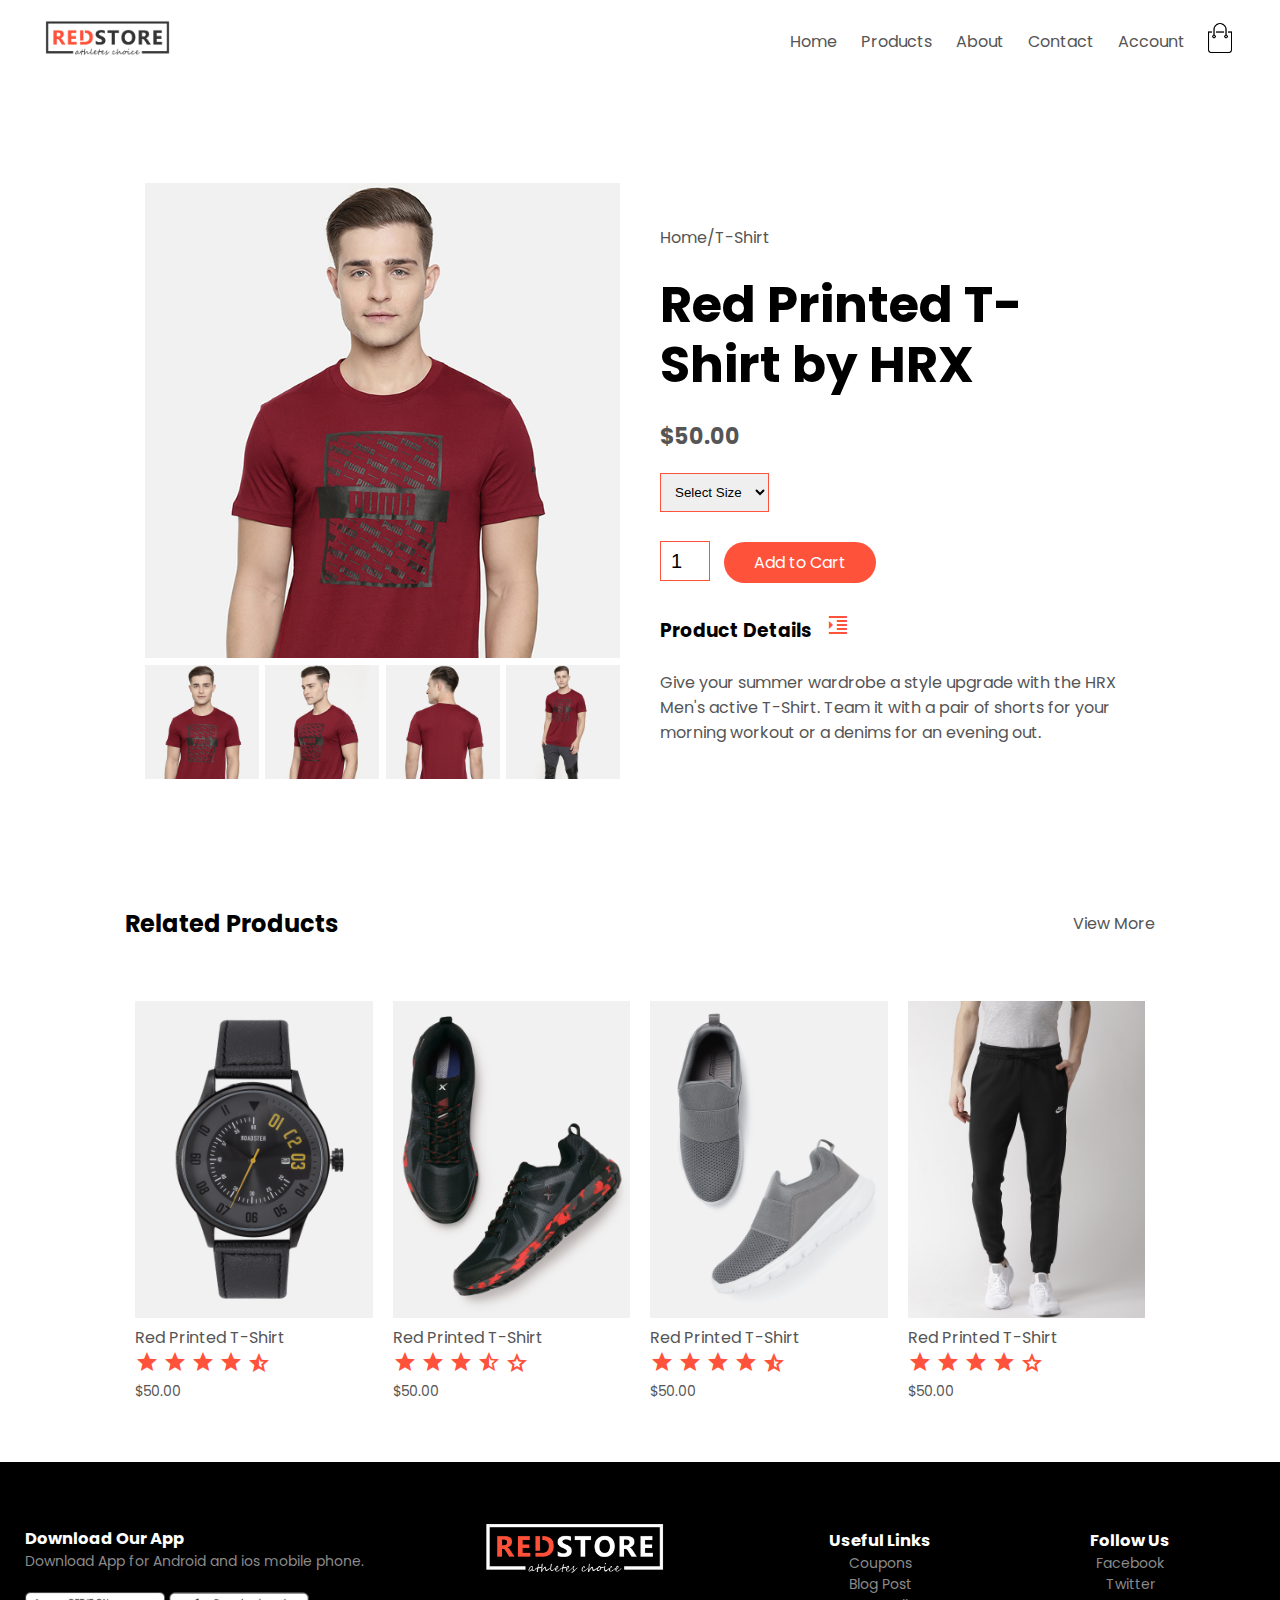
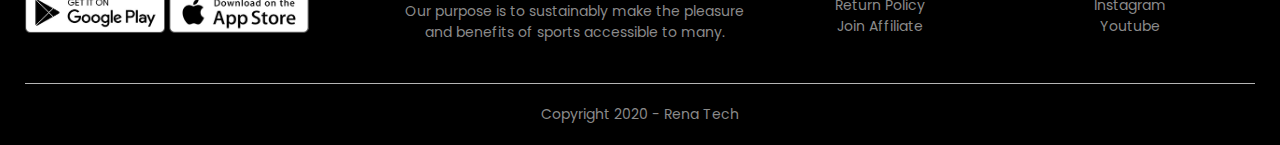
<file: productDetails.html>
<!DOCTYPE html>
<html lang="en">

<head>
    <meta charset="UTF-8">
    <meta name="viewport" content="width=device-width, initial-scale=1.0">
    <title>All Products-RedStore</title>
    <link rel="stylesheet" href="style.css">
    <link rel="preconnect" href="https://fonts.googleapis.com">
    <link rel="preconnect" href="https://fonts.gstatic.com" crossorigin>
    <link
        href="https://fonts.googleapis.com/css2?family=Permanent+Marker&family=Poppins:wght@300;400;500;600;700&display=swap"
        rel="stylesheet">
    <link rel="stylesheet" href="https://fonts.googleapis.com/icon?family=Material+Icons">

    <link rel="stylesheet"
        href="https://fonts.googleapis.com/css2?family=Material+Symbols+Outlined:opsz,wght,FILL,GRAD@20..48,100..700,0..1,-50..200" />
</head>

<body>
    <div class="container">
        <div class="navbar">
            <div class="logo">
                <a href="index.html"><img src="images/logo.png" width="125px"></a>
            </div>
            <nav>
                <ul id="MenuItems">
                    <li><a href="index.html">Home</a></li>
                    <li><a href="products.html">Products</a></li>
                    <li><a href="about.html">About</a></li>
                    <li><a href="contact.html">Contact</a></li>
                    <li><a href="account.html">Account</a></li>
                </ul>
            </nav>
            <a href="cart.html"><img src="images/cart.png" width="30px" height="30px"></a>
            <img src="images/menu.png" class="menu-icon" onclick="menutoggle()">
        </div>

    </div>
    <!-- Single product detail -->
    <div class="small-container single-product">
        <div class="row">
            <div class="col-2">
                <img src="images/gallery-1.jpg" width="100%" id="productImg">
                <div class="small-img-row">
                    <div class="small-img-col">
                        <img src="images/gallery-1.jpg" width="100%" class="small-img">
                    </div>
                    <div class="small-img-col">
                        <img src="images/gallery-2.jpg" width="100%" class="small-img">
                    </div>
                    <div class="small-img-col">
                        <img src="images/gallery-3.jpg" width="100%" class="small-img">
                    </div>
                    <div class="small-img-col">
                        <img src="images/gallery-4.jpg" width="100%" class="small-img">
                    </div>
                </div>
            </div>
            <div class="col-2">
                <p>Home/T-Shirt</p>
                <h1>Red Printed T-Shirt by HRX</h1>
                <h4>$50.00</h4>
                <select>
                    <option>Select Size</option>
                    <option>XXL</option>
                    <option>XL</option>
                    <option>Large</option>
                    <option>Medium</option>
                    <option>Small</option>
                </select>
                <input type="number" value="1">
                <a href="" class="btn">Add to Cart</a>
                <h3>Product Details <i class="material-symbols-outlined">format_indent_increase</i></h3>
                <br>
                <p>Give your summer wardrobe a style upgrade with the HRX Men's active T-Shirt. Team it with a pair of
                    shorts for your morning workout or a denims for an evening out.</p>
            </div>
        </div>
    </div>

    <!-- Title -->
    <div class="small-container">
        <div class="row row-2">
            <h2>Related Products</h2>
            <p>View More</p>
        </div>
    </div>
    <!-- Products -->
    <div class="small-container">

        <div class="row">
            <div class="col-4">
                <img src="images/product-9.jpg">
                <h4>Red Printed T-Shirt</h4>
                <div class="rating">
                    <i class="material-icons">star</i>
                    <i class="material-icons">star</i>
                    <i class="material-icons">star</i>
                    <i class="material-icons">star</i>
                    <i class="material-symbols-outlined">star_half</i>
                </div>
                <p>$50.00</p>
            </div>
            <div class="col-4">
                <img src="images/product-10.jpg">
                <h4>Red Printed T-Shirt</h4>
                <div class="rating">
                    <i class="material-icons">star</i>
                    <i class="material-icons">star</i>
                    <i class="material-icons">star</i>
                    <i class="material-icons">star_half</i>
                    <i class="material-symbols-outlined">star</i>
                </div>
                <p>$50.00</p>
            </div>
            <div class="col-4">
                <img src="images/product-11.jpg">
                <h4>Red Printed T-Shirt</h4>
                <div class="rating">
                    <i class="material-icons">star</i>
                    <i class="material-icons">star</i>
                    <i class="material-icons">star</i>
                    <i class="material-icons">star</i>
                    <i class="material-symbols-outlined">star_half</i>
                </div>
                <p>$50.00</p>
            </div>
            <div class="col-4">
                <img src="images/product-12.jpg">
                <h4>Red Printed T-Shirt</h4>
                <div class="rating">
                    <i class="material-icons">star</i>
                    <i class="material-icons">star</i>
                    <i class="material-icons">star</i>
                    <i class="material-icons">star</i>
                    <i class="material-symbols-outlined">star</i>
                </div>
                <p>$50.00</p>
            </div>
        </div>
    </div>

    <!-- Footer -->
    <div class="footer">
        <div class="container">
            <div class="row">
                <div class="footer-col-1">
                    <h3>Download Our App</h3>
                    <p>Download App for Android and ios mobile phone.</p>
                    <div class="app-logo">
                        <img src="images/play-store.png">
                        <img src="images/app-store.png">
                    </div>
                </div>
                <div class="footer-col-2">
                    <img src="images/logo-white.png">
                    <p>Our purpose is to sustainably make the pleasure and
                        benefits of sports accessible to many.</p>
                </div>
                <div class="footer-col-3">
                    <h3>Useful Links</h3>
                    <ul>
                        <li>Coupons</li>
                        <li>Blog Post</li>
                        <li>Return Policy</li>
                        <li>Join Affiliate</li>
                    </ul>
                </div>
                <div class="footer-col-4">
                    <h3>Follow Us</h3>
                    <ul>
                        <li>Facebook</li>
                        <li>Twitter</li>
                        <li>Instagram</li>
                        <li>Youtube</li>
                    </ul>
                </div>
            </div>
            <hr>
            <p class="copyright">Copyright 2020 - Rena Tech</p>
        </div>
    </div>
    <!-- JS for toggle menu -->
    <script>
        var MenuItems = document.getElementById("MenuItems");
        MenuItems.style.maxHeight = "0px";

        function menutoggle() {
            if (MenuItems.style.maxHeight == "0px") {
                MenuItems.style.maxHeight = "200px"
            }
            else {
                MenuItems.style.maxHeight = "0px"
            }
        }
    </script>

    <!-- JS for product gallery -->
    <script>
        var productImg = document.getElementById("productImg");
        var smallImg = document.getElementsByClassName("small-img");
        smallImg[0].onclick = function () {
            productImg.src = smallImg[0].src;
        }
        smallImg[1].onclick = function () {
            productImg.src = smallImg[1].src;
        }
        smallImg[2].onclick = function () {
            productImg.src = smallImg[2].src;
        }
        smallImg[3].onclick = function () {
            productImg.src = smallImg[3].src;
        }
    </script>
</body>

</html>


<!-- Till 13:04 part 3-->
</file>
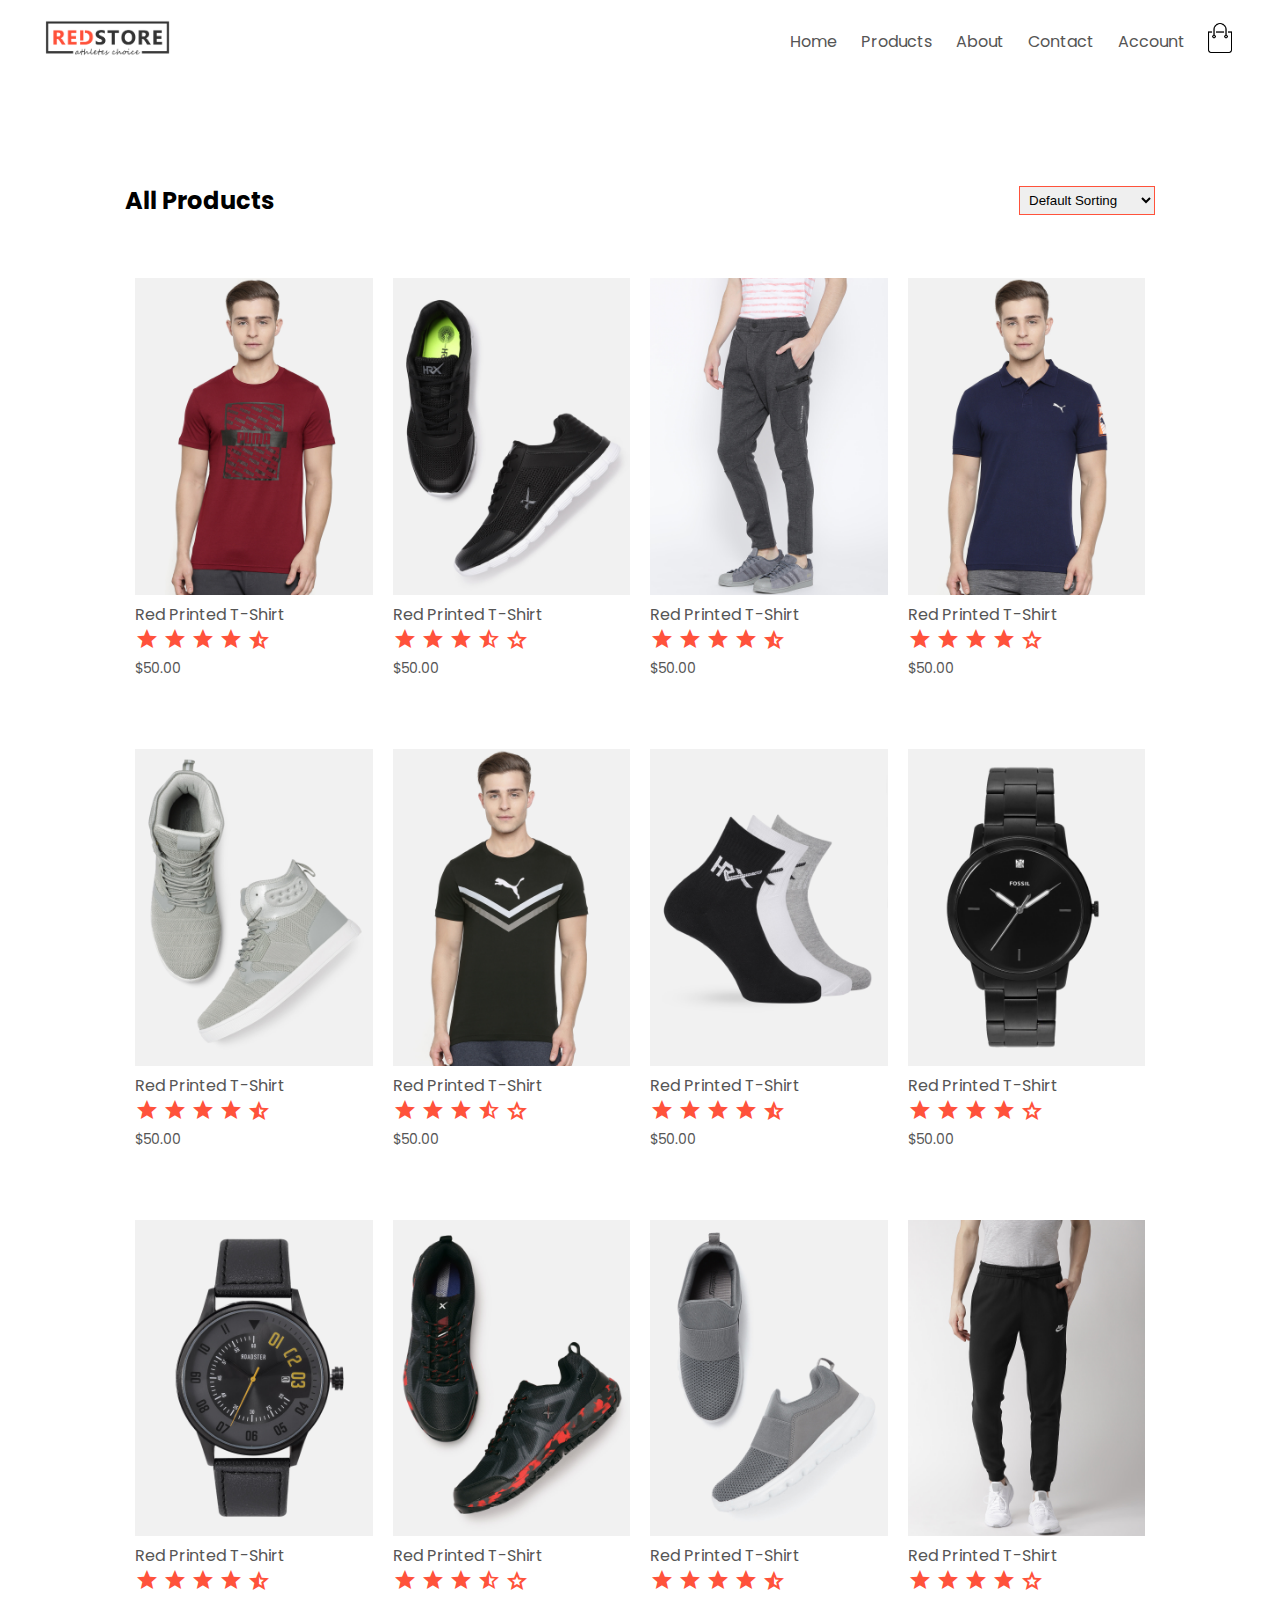
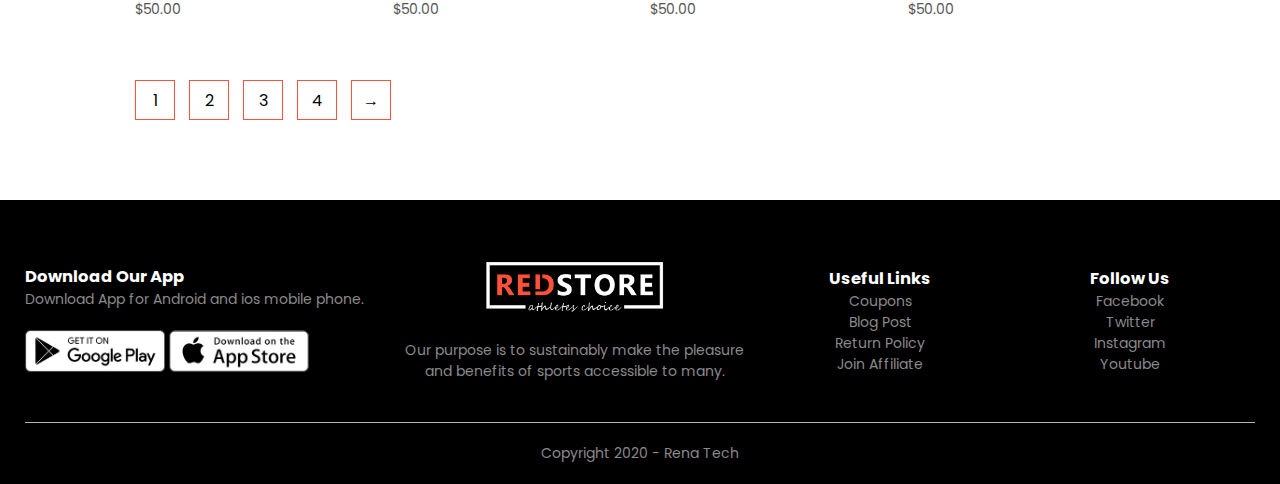
<file: products.html>
<!DOCTYPE html>
<html lang="en">

<head>
    <meta charset="UTF-8">
    <meta name="viewport" content="width=device-width, initial-scale=1.0">
    <title>All Products-RedStore</title>
    <link rel="stylesheet" href="style.css">
    <link rel="preconnect" href="https://fonts.googleapis.com">
    <link rel="preconnect" href="https://fonts.gstatic.com" crossorigin>
    <link
        href="https://fonts.googleapis.com/css2?family=Permanent+Marker&family=Poppins:wght@300;400;500;600;700&display=swap"
        rel="stylesheet">
    <link rel="stylesheet" href="https://fonts.googleapis.com/icon?family=Material+Icons">

    <link rel="stylesheet"
        href="https://fonts.googleapis.com/css2?family=Material+Symbols+Outlined:opsz,wght,FILL,GRAD@20..48,100..700,0..1,-50..200" />
</head>

<body>
    <div class="container">
        <div class="navbar">
            <div class="logo">
                <a href="index.html"><img src="images/logo.png" width="125px"></a>
            </div>
            <nav>
                <ul id="MenuItems">
                    <li><a href="index.html">Home</a></li>
                    <li><a href="products.html">Products</a></li>
                    <li><a href="about.html">About</a></li>
                    <li><a href="contact.html">Contact</a></li>
                    <li><a href="account.html">Account</a></li>
                </ul>
            </nav>
            <a href="cart.html"><img src="images/cart.png" width="30px" height="30px"></a>
            <img src="images/menu.png" class="menu-icon" onclick="menutoggle()">
        </div>

    </div>

    <div class="small-container">
        <div class="row row-2">
            <h2>All Products</h2>
            <select name="" id="">
                <option>Default Sorting</option>
                <option>Sort by price</option>
                <option>Sort by popularity</option>
                <option>Sort by rating</option>
                <option>Sort by sale</option>
            </select>
        </div>
        <div class="row">
            <div class="col-4">
                <img src="images/product-1.jpg">
                <h4>Red Printed T-Shirt</h4>
                <div class="rating">
                    <i class="material-icons">star</i>
                    <i class="material-icons">star</i>
                    <i class="material-icons">star</i>
                    <i class="material-icons">star</i>
                    <i class="material-symbols-outlined">star_half</i>
                </div>
                <p>$50.00</p>
            </div>
            <div class="col-4">
                <img src="images/product-2.jpg">
                <h4>Red Printed T-Shirt</h4>
                <div class="rating">
                    <i class="material-icons">star</i>
                    <i class="material-icons">star</i>
                    <i class="material-icons">star</i>
                    <i class="material-icons">star_half</i>
                    <i class="material-symbols-outlined">star</i>
                </div>
                <p>$50.00</p>
            </div>
            <div class="col-4">
                <img src="images/product-3.jpg">
                <h4>Red Printed T-Shirt</h4>
                <div class="rating">
                    <i class="material-icons">star</i>
                    <i class="material-icons">star</i>
                    <i class="material-icons">star</i>
                    <i class="material-icons">star</i>
                    <i class="material-symbols-outlined">star_half</i>
                </div>
                <p>$50.00</p>
            </div>
            <div class="col-4">
                <img src="images/product-4.jpg">
                <h4>Red Printed T-Shirt</h4>
                <div class="rating">
                    <i class="material-icons">star</i>
                    <i class="material-icons">star</i>
                    <i class="material-icons">star</i>
                    <i class="material-icons">star</i>
                    <i class="material-symbols-outlined">star</i>
                </div>
                <p>$50.00</p>
            </div>
        </div>
        <div class="row">
            <div class="col-4">
                <img src="images/product-5.jpg">
                <h4>Red Printed T-Shirt</h4>
                <div class="rating">
                    <i class="material-icons">star</i>
                    <i class="material-icons">star</i>
                    <i class="material-icons">star</i>
                    <i class="material-icons">star</i>
                    <i class="material-symbols-outlined">star_half</i>
                </div>
                <p>$50.00</p>
            </div>
            <div class="col-4">
                <img src="images/product-6.jpg">
                <h4>Red Printed T-Shirt</h4>
                <div class="rating">
                    <i class="material-icons">star</i>
                    <i class="material-icons">star</i>
                    <i class="material-icons">star</i>
                    <i class="material-icons">star_half</i>
                    <i class="material-symbols-outlined">star</i>
                </div>
                <p>$50.00</p>
            </div>
            <div class="col-4">
                <img src="images/product-7.jpg">
                <h4>Red Printed T-Shirt</h4>
                <div class="rating">
                    <i class="material-icons">star</i>
                    <i class="material-icons">star</i>
                    <i class="material-icons">star</i>
                    <i class="material-icons">star</i>
                    <i class="material-symbols-outlined">star_half</i>
                </div>
                <p>$50.00</p>
            </div>
            <div class="col-4">
                <img src="images/product-8.jpg">
                <h4>Red Printed T-Shirt</h4>
                <div class="rating">
                    <i class="material-icons">star</i>
                    <i class="material-icons">star</i>
                    <i class="material-icons">star</i>
                    <i class="material-icons">star</i>
                    <i class="material-symbols-outlined">star</i>
                </div>
                <p>$50.00</p>
            </div>
        </div>
        <div class="row">
            <div class="col-4">
                <img src="images/product-9.jpg">
                <h4>Red Printed T-Shirt</h4>
                <div class="rating">
                    <i class="material-icons">star</i>
                    <i class="material-icons">star</i>
                    <i class="material-icons">star</i>
                    <i class="material-icons">star</i>
                    <i class="material-symbols-outlined">star_half</i>
                </div>
                <p>$50.00</p>
            </div>
            <div class="col-4">
                <img src="images/product-10.jpg">
                <h4>Red Printed T-Shirt</h4>
                <div class="rating">
                    <i class="material-icons">star</i>
                    <i class="material-icons">star</i>
                    <i class="material-icons">star</i>
                    <i class="material-icons">star_half</i>
                    <i class="material-symbols-outlined">star</i>
                </div>
                <p>$50.00</p>
            </div>
            <div class="col-4">
                <img src="images/product-11.jpg">
                <h4>Red Printed T-Shirt</h4>
                <div class="rating">
                    <i class="material-icons">star</i>
                    <i class="material-icons">star</i>
                    <i class="material-icons">star</i>
                    <i class="material-icons">star</i>
                    <i class="material-symbols-outlined">star_half</i>
                </div>
                <p>$50.00</p>
            </div>
            <div class="col-4">
                <img src="images/product-12.jpg">
                <h4>Red Printed T-Shirt</h4>
                <div class="rating">
                    <i class="material-icons">star</i>
                    <i class="material-icons">star</i>
                    <i class="material-icons">star</i>
                    <i class="material-icons">star</i>
                    <i class="material-symbols-outlined">star</i>
                </div>
                <p>$50.00</p>
            </div>
        </div>
        <div class="page-btn">
            <span>1</span>
            <span>2</span>
            <span>3</span>
            <span>4</span>
            <span>&#8594;</span>
        </div>
    </div>

    <!-- Footer -->
    <div class="footer">
        <div class="container">
            <div class="row">
                <div class="footer-col-1">
                    <h3>Download Our App</h3>
                    <p>Download App for Android and ios mobile phone.</p>
                    <div class="app-logo">
                        <img src="images/play-store.png">
                        <img src="images/app-store.png">
                    </div>
                </div>
                <div class="footer-col-2">
                    <img src="images/logo-white.png">
                    <p>Our purpose is to sustainably make the pleasure and
                        benefits of sports accessible to many.</p>
                </div>
                <div class="footer-col-3">
                    <h3>Useful Links</h3>
                    <ul>
                        <li>Coupons</li>
                        <li>Blog Post</li>
                        <li>Return Policy</li>
                        <li>Join Affiliate</li>
                    </ul>
                </div>
                <div class="footer-col-4">
                    <h3>Follow Us</h3>
                    <ul>
                        <li>Facebook</li>
                        <li>Twitter</li>
                        <li>Instagram</li>
                        <li>Youtube</li>
                    </ul>
                </div>
            </div>
            <hr>
            <p class="copyright">Copyright 2020 - Rena Tech</p>
        </div>
    </div>
    <!-- JS for toggle menu -->
    <script>
        var MenuItems = document.getElementById("MenuItems");
        MenuItems.style.maxHeight = "0px";

        function menutoggle() {
            if (MenuItems.style.maxHeight == "0px") {
                MenuItems.style.maxHeight = "200px"
            }
            else {
                MenuItems.style.maxHeight = "0px"
            }
        }
    </script>
</body>

</html>
</file>
<file: style.css>
*{
    margin:0;
    padding: 0;
    box-sizing: border-box;
}

body{
    font-family: 'Poppins', sans-serif;
}

.navbar{
    display: flex;
    align-items: center;
    padding: 20px;
}
nav{
    flex:1;
    text-align: right;
}
nav ul{
    display: inline-block;
    list-style-type: none;
}
nav ul li{
    display: inline-block;
    margin-right: 20px;
}
a{
    text-decoration: none;
    color: #555;
}
p{
    color: #555;
}
.container{
    max-width: 1300px;
    margin: auto;
    padding-left: 25px;
    padding-right: 25px;
}
.row{
    display: flex;
    align-items: center;
    flex-wrap: wrap;
    justify-content: space-around;
}
.col-2{
    flex-basis: 50%;
    min-width: 300px;
}
.col-2 img{
    max-width: 100%;
    padding: 50px 0;
}
.col-2 h1{
    font-size: 50px;
    line-height: 60px;
    margin: 25px 0;
}
.btn{
    display: inline-block;
    background: #ff523b;
    color: #fff;
    padding: 8px 30px;
    margin: 30px 0;
    border-radius: 30px;
    transition: background 0.5s;
}
.btn:hover{
    background: #563434;
}
.header{
    background: radial-gradient(#fff, #ffd6d6);
}
.header .row{
    margin-top: 70px;
}
.categories{
    margin: 70px 0;
}
.col-3{
    flex-basis: 30%;
    min-width: 250px;
    margin-bottom: 30px;
}
.col-3 img{
    width: 100%;
}
.small-container{
    max-width: 1080px;
    margin: auto;
    padding-left: 25px;
    padding-right: 25px;
}
.col-4{
    flex-basis:25%;
    padding: 10px;
    min-width: 200px;
    margin-bottom: 50px;
    transition: transform 0.5s;
}
.col-4 img{
    width: 100%;
}
.title{
    text-align: center;
    margin: 0 auto 80px;
    position: relative;
    line-height: 60px;
    color: #555;
}
.title::after{
    content: '';
    background: #ff523b;
    width: 80px;
    height: 5px;
    border-radius: 5px;
    position: absolute;
    bottom: 0;
    left: 50%;
    transform: translateX(-50%);
}
h4{
    color: #555;
    font-weight: normal;
}
.col-4 p{
    font-size: 14px;
}
.rating{
    color: #ff523b;
}
.col-4:hover{
    transform: translateY(-5px);
}

/* offer */
.offer{
    background: radial-gradient(#fff,#ffd6d6);
    margin-top: 80px;
    padding: 30px 0;
}
.col-2 .offer-img{
    padding: 50px;
}
small{
    color: #555;
}

/* Testimonial */
.testimonial{
    padding-top: 100px;
}
.testimonial .col-3{
    text-align: center;
    padding: 40px 20px;
    box-shadow: 0 0 20px 0px rgba(0,0,0,0.1);
    cursor: pointer;
    transition: transform 0.5s;
}
.testimonial .col-3 img{
    width: 50px;
    margin-top: 20px;
    border-radius: 50%;
}
.testimonial .col-3:hover{
    transform: translateY(-10px);
}
.col-3 p{
    font-size: 12px;
    margin: 12px 0;
    color: #777;
}
.testimonial .col-3 h3{
    font-weight: 600;
    color: #555;
    font-size: 16px;
}
/* Brands */
.brands{
    margin: 100px auto;
}
.col-5{
    width: 160px;
}
.col-5 img{
    width: 100%;
    cursor: pointer;
    filter: grayscale(100%);
}
.col-5 img:hover{
    filter: grayscale(0);
}
/* Footer */
.footer{
    background: #000;
    color: #8a8a8a;
    font-size: 14px;
    padding: 60px 0 20px;
}
.footer p{
    color: #8a8a8a;
}
.footer h3{
    color: #fff;
}
.footer-col-1, .footer-col-2, .footer-col-3, .footer-col-4{
    min-width: 250px;
    margin-bottom: 20px;
}
.footer-col-1{
    flex-basis: 30%;
}
.footer-col-2{
    flex: 1;
    text-align: center;
}
.footer-col-2 img{
    width: 180px;
    margin-bottom: 20px;
}
.footer-col-3, .footer-col-4{
    flex-basis: 12%;
    text-align: center;
}
ul{
    list-style-type: none;
}
.app-logo{
    margin-top: 20px;
}
.app-logo img{
    width: 140px;
}
.footer hr{
    border: none;
    background: #b5b5b5;
    height: 1px;
    margin: 20px 0;
}
.copyright{
    text-align: center;
}
.menu-icon{
    width: 28px;
    margin-left: 20px;
    display: none;
}

/* media query for menu */
@media only screen and (max-width: 800px){
    nav ul{
        position: absolute;
        top: 70px;
        left: 0;
        background: #333;
        width: 100%;
        overflow: hidden;
        transition: max-height 0.5s;
    }
    nav ul li{
        display: block;
        margin-right: 50px;
        margin-top: 10px;
        margin-bottom: 10px;
    }
    nav ul li a{
        color: #fff;
    }
    .menu-icon{
        display: block;
        cursor: pointer;
    }
}
/* All products page */
.row-2{
    justify-content: space-between;
    margin: 100px auto 50px;
}
select{
    border: 1px solid #ff523b;
    padding: 5px;
}
select:focus{
    outline: none;
}
.page-btn{
    margin: 0 auto 80px;
}
.page-btn span{
    display: inline-block;
    border: 1px solid #ff523b;
    margin-left: 10px;
    width: 40px;
    height: 40px;
    text-align: center;
    line-height: 40px;
    cursor: pointer;
}
.page-btn span:hover{
    background: #ff523b;
    color: #fff;
}
/* Single product page */
.single-product{
    margin-top: 80px;
}
.single-product .col-2 img{
    padding: 0;
}
.single-product .col-2{
    padding: 20px;
}
.single-product h4{
    margin: 20px 0;
    font-size: 22px;
    font-weight: bold;
}
.single-product select{
    display: block;
    padding: 10px;
    margin-top: 20px;
}
.single-product input{
    width: 50px;
    height: 40px;
    padding-left: 10px;
    font-size: 20px;
    margin-right: 10px;
    border: 1px solid #ff523b;
}
input:focus{
    outline: none;
}
.single-product .material-symbols-outlined{
    color: #ff523b;
    margin-left: 10px;
}
.small-img-row{
    display: flex;
    justify-content: space-between;
}
.small-img-col{
    flex-basis: 24%;
    cursor: pointer;
}

/* Cart item details */
.cart-page{
    margin: 80px auto;
}
table{
    width: 100%;
    border-collapse: collapse;
}
.cart-info{
    display: flex;
    flex-wrap: wrap;
}
th{
    text-align: left;
    padding: 5px;
    color: #fff;
    background: #ff523b;
    font-weight: normal;
}
td{
    padding: 10px 5px;
}
td input{
    width: 40px;
    height: 30px;
    padding: 5px;
}
td a{
    color: #ff523b;
    font-size: 12px;
}
td img{
    width: 80px;
    height: 80px;
    margin-right: 10px;
}
.total-price{
    display: flex;
    justify-content: flex-end;
}
.total-price table{
    border-top: 3px solid #ff523b;
    width: 100%;
    max-width: 400px;
}
td:last-child{
    text-align: right;
}
th:last-child{
    text-align: right;
}
/* Account page */
.account-page{
    padding: 50px 0;
    background: radial-gradient(#fff, #ffd6d6);
}
.form-container{
    background: #fff;
    width: 300px;
    height: 400px;
    position: relative;
    text-align: center;
    padding: 20px 0;
    margin: auto;
    box-shadow: 0 0 20px 0px rgba(0,0,0,0.1);
    overflow: hidden;
}
.form-container span{
    font-weight: bold;
    padding: 0 10px;
    color: #555;
    cursor: pointer;
    width: 100px;
    display: inline-block;
}
.form-btn{
    display: inline-block;
}
.form-container form{
    max-width: 300px;
    padding: 0 20px;
    position: absolute;
    top: 130px;
    transition: transform 1s;
}
form input{
    width: 100%;
    height: 30px;
    margin: 10px 0;
    padding: 0 10px;
    border: 1px solid #ccc;
}
form .btn{
    width: 100%;
    border: none;
    cursor: pointer;
    margin: 10px 0;
}
form .btn:focus{
    outline: none;
}
#LoginForm{
    left: -300px;
}
#RegForm{
    left: 0;
}
form a{
    font-size: 12px;
}
#Indicator{
    width: 100px;
    border: none;
    background: #ff523b;
    height: 3px;
    margin-top: 8px;
    transform: translateX(100px);
    transition: transform 1s;
}
/* about */
.about{
    padding-top: 200px;
    justify-content: center;
    text-align: center;
    padding-bottom: 200px;
}
/* contact */
.location{
    width: 80%;
    margin: auto;
    padding: 80px 0;
}
.location iframe{
    width: 100%;
}
.contact-us{
    width: 80%;
    margin: auto;
}
.contact-col{
    flex-basis: 48%;
    margin-bottom: 30px;
}
.contact-col div{
    display: flex;
    align-items: center;
    margin-bottom: 40px;
}
.contact-col div .material-icons{
    font-size: 28px;
    color: #f44336;
    margin: 10px;
    margin-right: 30px;
}
.contact-col div p{
    padding: 0;
}
.contact-col div h5{
    font-size: 20px;
    margin-bottom: 5px;
    color: #555;
    font-weight: 400;
}
.contact-col input, .contact-col textarea{
    width: 100%;
    padding: 15px;
    margin-bottom: 17px;
    outline: none;
    border: 1px solid #ccc;
    box-sizing: border-box;
}

/* Media query for less than 600px */
@media only screen and (max-width: 800px){
    .row{
        text-align: center;
    }
    .col-2 .col-3, .col-4{
        flex-basis: 100%;
    }
    .single-product .row{
        text-align: left;
    }
    .single-product .col-2{
        padding: 20px 0;
    }
    .single-product h1{
        font-size: 26px;
        line-height: 32px;
    }
    .cart-info p{
        display: none;
    }
}
</file>
